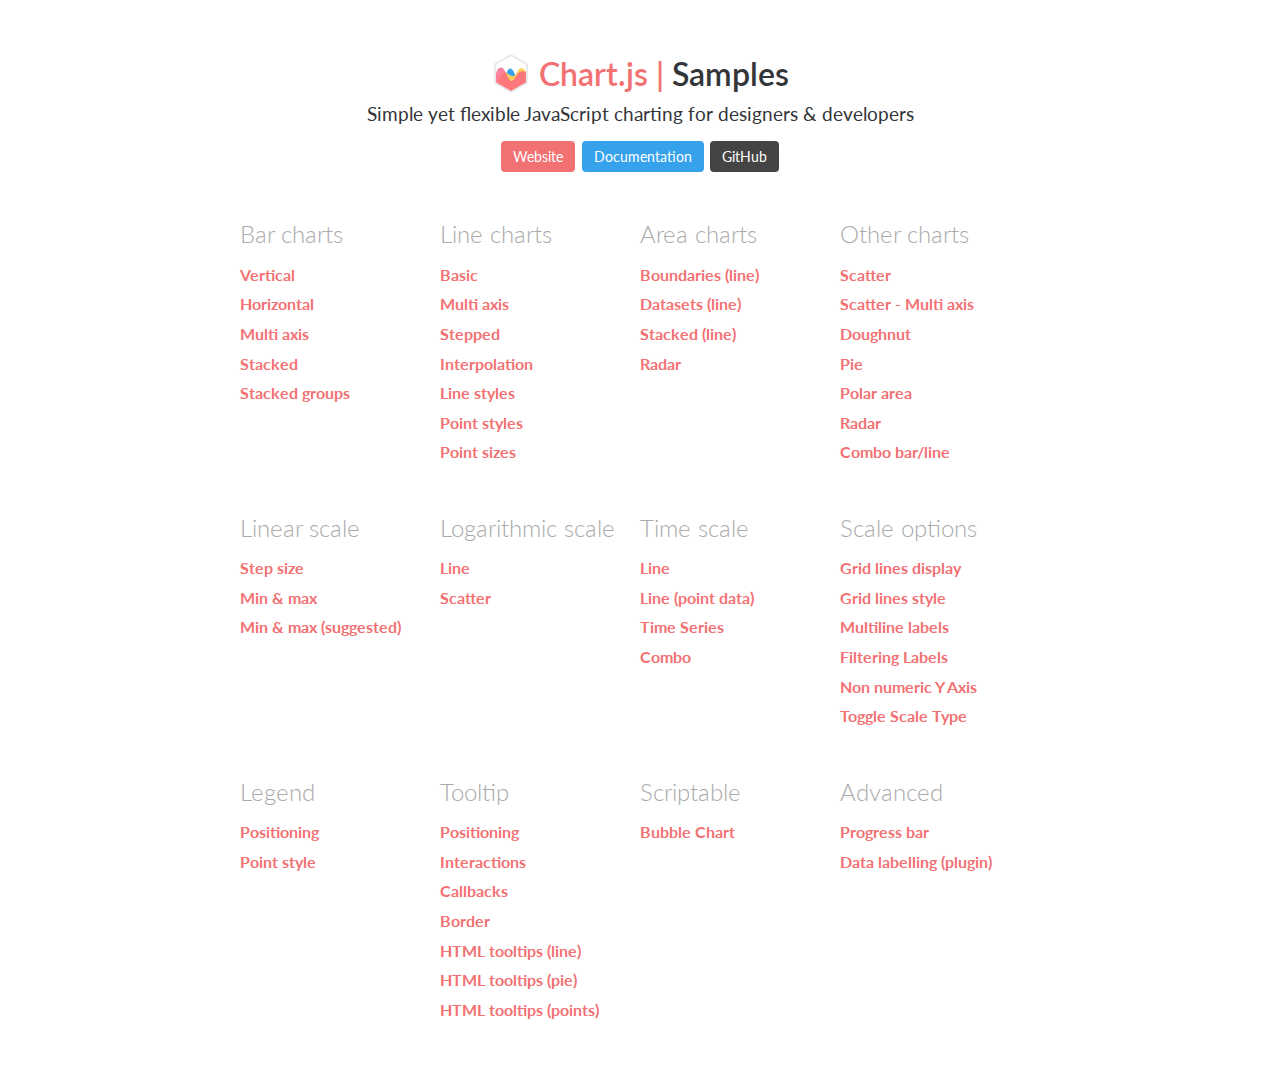
<file: admin/vendors2/chart.js/samples/index.html>
<!DOCTYPE html>
<html lang="en-US">
<head>
	<meta charset="utf-8">
	<meta http-equiv="X-UA-Compatible" content="IE=Edge">
	<meta name="viewport" content="width=device-width, initial-scale=1">
	<link rel="stylesheet" type="text/css" href="style.css">
	<link rel="icon" href="favicon.ico">
	<script src="samples.js"></script>
	<script src="utils.js"></script>
	<title>Chart.js samples</title>
</head>
<body>
	<div class="content">
		<div class="header">
			<div class="chartjs-title">Samples</div>
			<div class="chartjs-caption">Simple yet flexible JavaScript charting for designers &amp; developers</div>
			<div class="chartjs-links">
				<a class="btn btn-chartjs" href="http://www.chartjs.org">Website</a>
				<a class="btn btn-docs" href="http://www.chartjs.org/docs">Documentation</a>
				<a class="btn btn-gh" href="https://github.com/chartjs/Chart.js">GitHub</a>
			</div>
		</div>

		<div id="categories" class="samples-categories"></div>
	</div>

	<script>
		function createCategory(item) {
			var el = document.createElement('div');
			el.className = 'samples-category';
			el.innerHTML =
				'<div class="title">' + item.title + '</div>' +
				'<div class="items"></div>';
			return el;
		}

		function createEntry(item) {
			var el = document.createElement('div');
			el.className = 'samples-entry';
			el.innerHTML = '<a class="title" href="' + item.path + '">' + item.title + '</a>';
			return el;
		}

		var categories = document.getElementById('categories');
		Samples.items.forEach(function(item) {
			var category = createCategory(item);
			var children = category.getElementsByClassName('items')[0];

			(item.items || []).forEach(function(item2) {
				children.appendChild(createEntry(item2));
			});

			categories.appendChild(category);
		});
	</script>
</body>
</html>
</file>
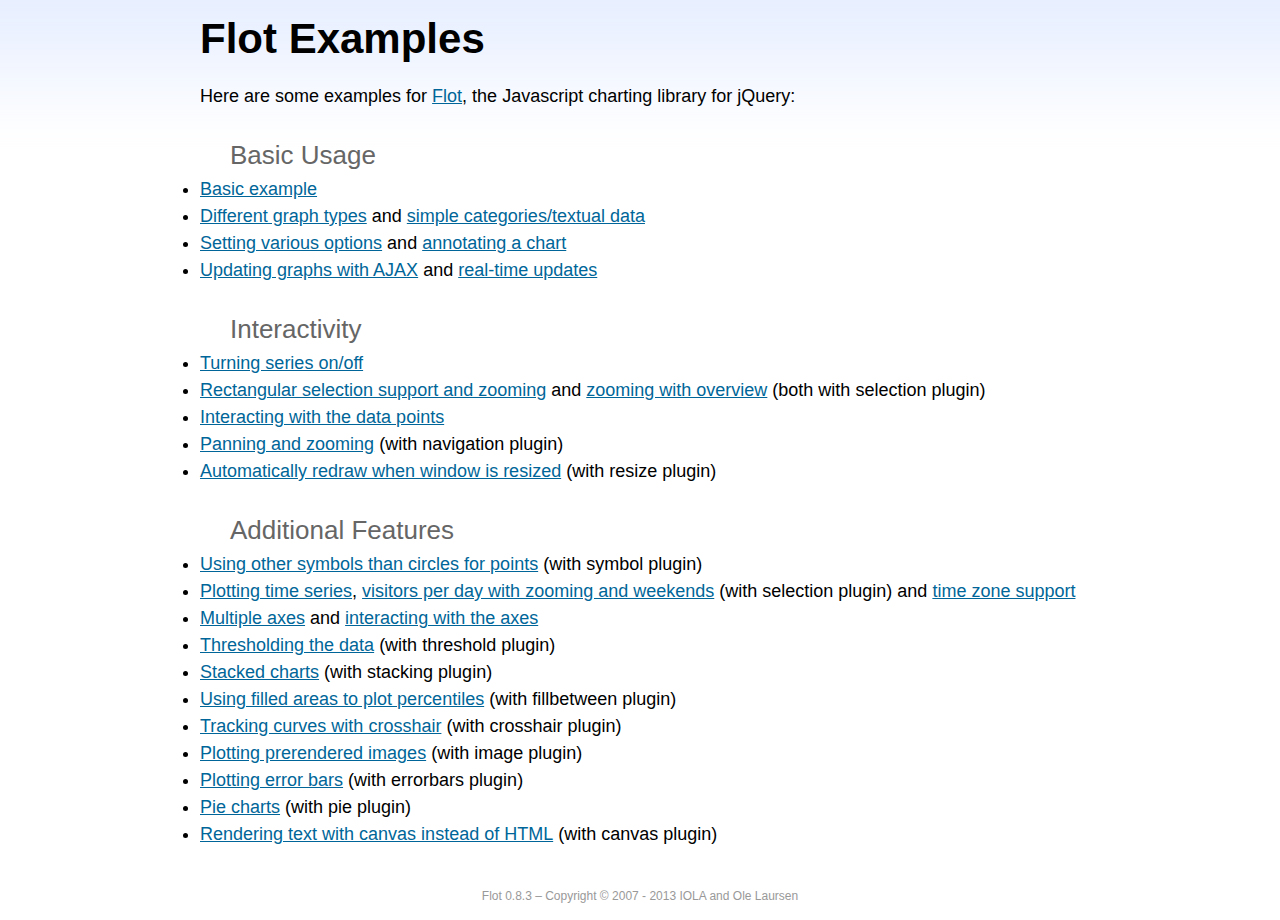
<file: admin/vendors2/flot/examples/index.html>
<!DOCTYPE html PUBLIC "-//W3C//DTD HTML 4.01//EN" "http://www.w3.org/TR/html4/strict.dtd">
<html>
<head>
	<meta http-equiv="Content-Type" content="text/html; charset=utf-8">
	<title>Flot Examples</title>
	<link href="examples.css" rel="stylesheet" type="text/css">
	<style>

	h3 {
		margin-top: 30px;
		margin-bottom: 5px;
	}

	</style>
	<script language="javascript" type="text/javascript" src="../jquery.js"></script>
	<script language="javascript" type="text/javascript" src="../jquery.flot.js"></script>
	<script type="text/javascript">

	$(function() {

		// Add the Flot version string to the footer

		$("#footer").prepend("Flot " + $.plot.version + " &ndash; ");
	});

	</script>
</head>
<body>

	<div id="header">
		<h2>Flot Examples</h2>
	</div>

	<div id="content">

		<p>Here are some examples for <a href="http://www.flotcharts.org">Flot</a>, the Javascript charting library for jQuery:</p>

		<h3>Basic Usage</h3>

		<ul>
			<li><a href="basic-usage/index.html">Basic example</a></li>
			<li><a href="series-types/index.html">Different graph types</a> and <a href="categories/index.html">simple categories/textual data</a></li>
			<li><a href="basic-options/index.html">Setting various options</a> and <a href="annotating/index.html">annotating a chart</a></li>
			<li><a href="ajax/index.html">Updating graphs with AJAX</a> and <a href="realtime/index.html">real-time updates</a></li>
		</ul>

		<h3>Interactivity</h3>

		<ul>
			<li><a href="series-toggle/index.html">Turning series on/off</a></li>
			<li><a href="selection/index.html">Rectangular selection support and zooming</a> and <a href="zooming/index.html">zooming with overview</a> (both with selection plugin)</li>
			<li><a href="interacting/index.html">Interacting with the data points</a></li>
			<li><a href="navigate/index.html">Panning and zooming</a> (with navigation plugin)</li>
			<li><a href="resize/index.html">Automatically redraw when window is resized</a> (with resize plugin)</li>
		</ul>

		<h3>Additional Features</h3>

		<ul>
			<li><a href="symbols/index.html">Using other symbols than circles for points</a> (with symbol plugin)</li>
			<li><a href="axes-time/index.html">Plotting time series</a>, <a href="visitors/index.html">visitors per day with zooming and weekends</a> (with selection plugin) and <a href="axes-time-zones/index.html">time zone support</a></li>
			<li><a href="axes-multiple/index.html">Multiple axes</a> and <a href="axes-interacting/index.html">interacting with the axes</a></li>
			<li><a href="threshold/index.html">Thresholding the data</a> (with threshold plugin)</li>
			<li><a href="stacking/index.html">Stacked charts</a> (with stacking plugin)</li>
			<li><a href="percentiles/index.html">Using filled areas to plot percentiles</a> (with fillbetween plugin)</li>
			<li><a href="tracking/index.html">Tracking curves with crosshair</a> (with crosshair plugin)</li>
			<li><a href="image/index.html">Plotting prerendered images</a> (with image plugin)</li>
			<li><a href="series-errorbars/index.html">Plotting error bars</a> (with errorbars plugin)</li>
			<li><a href="series-pie/index.html">Pie charts</a> (with pie plugin)</li>
			<li><a href="canvas/index.html">Rendering text with canvas instead of HTML</a> (with canvas plugin)</li>
		</ul>

	</div>

	<div id="footer">
		Copyright &copy; 2007 - 2013 IOLA and Ole Laursen
	</div>

</body>
</html>
</file>
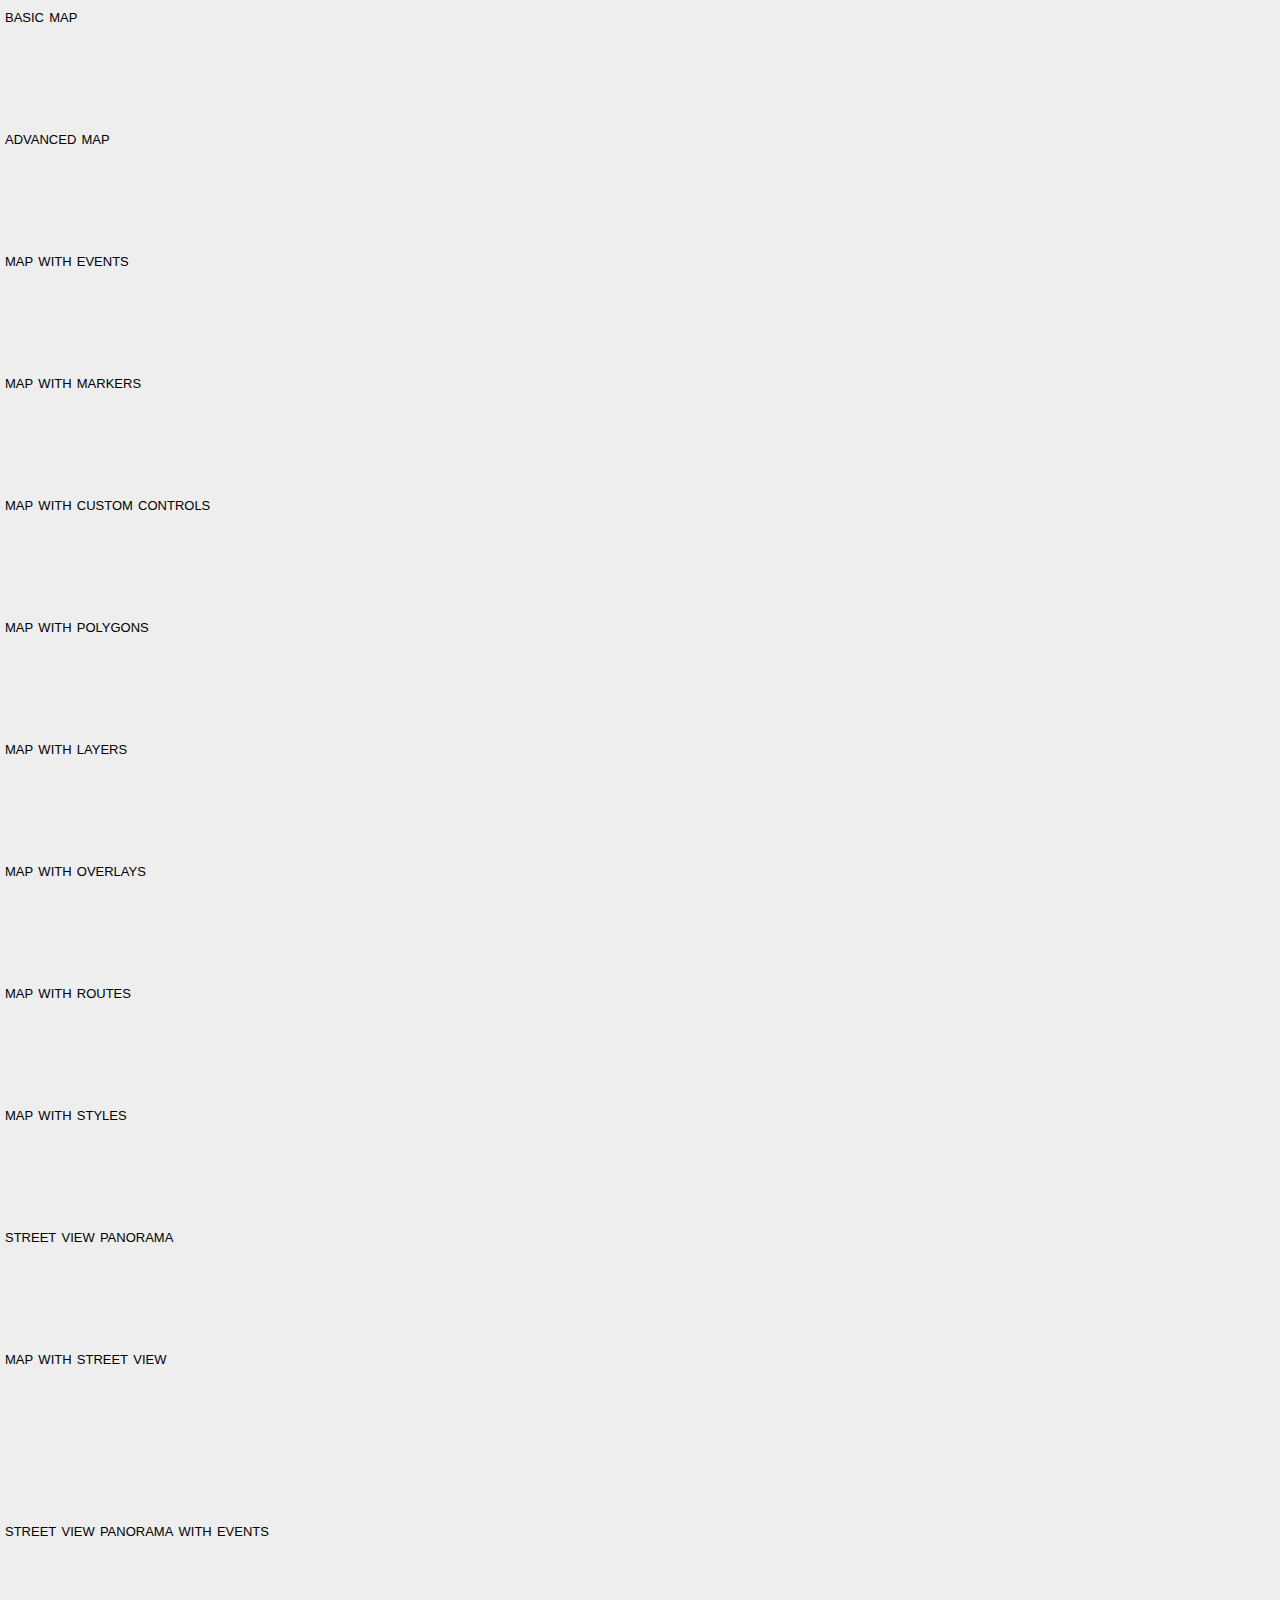
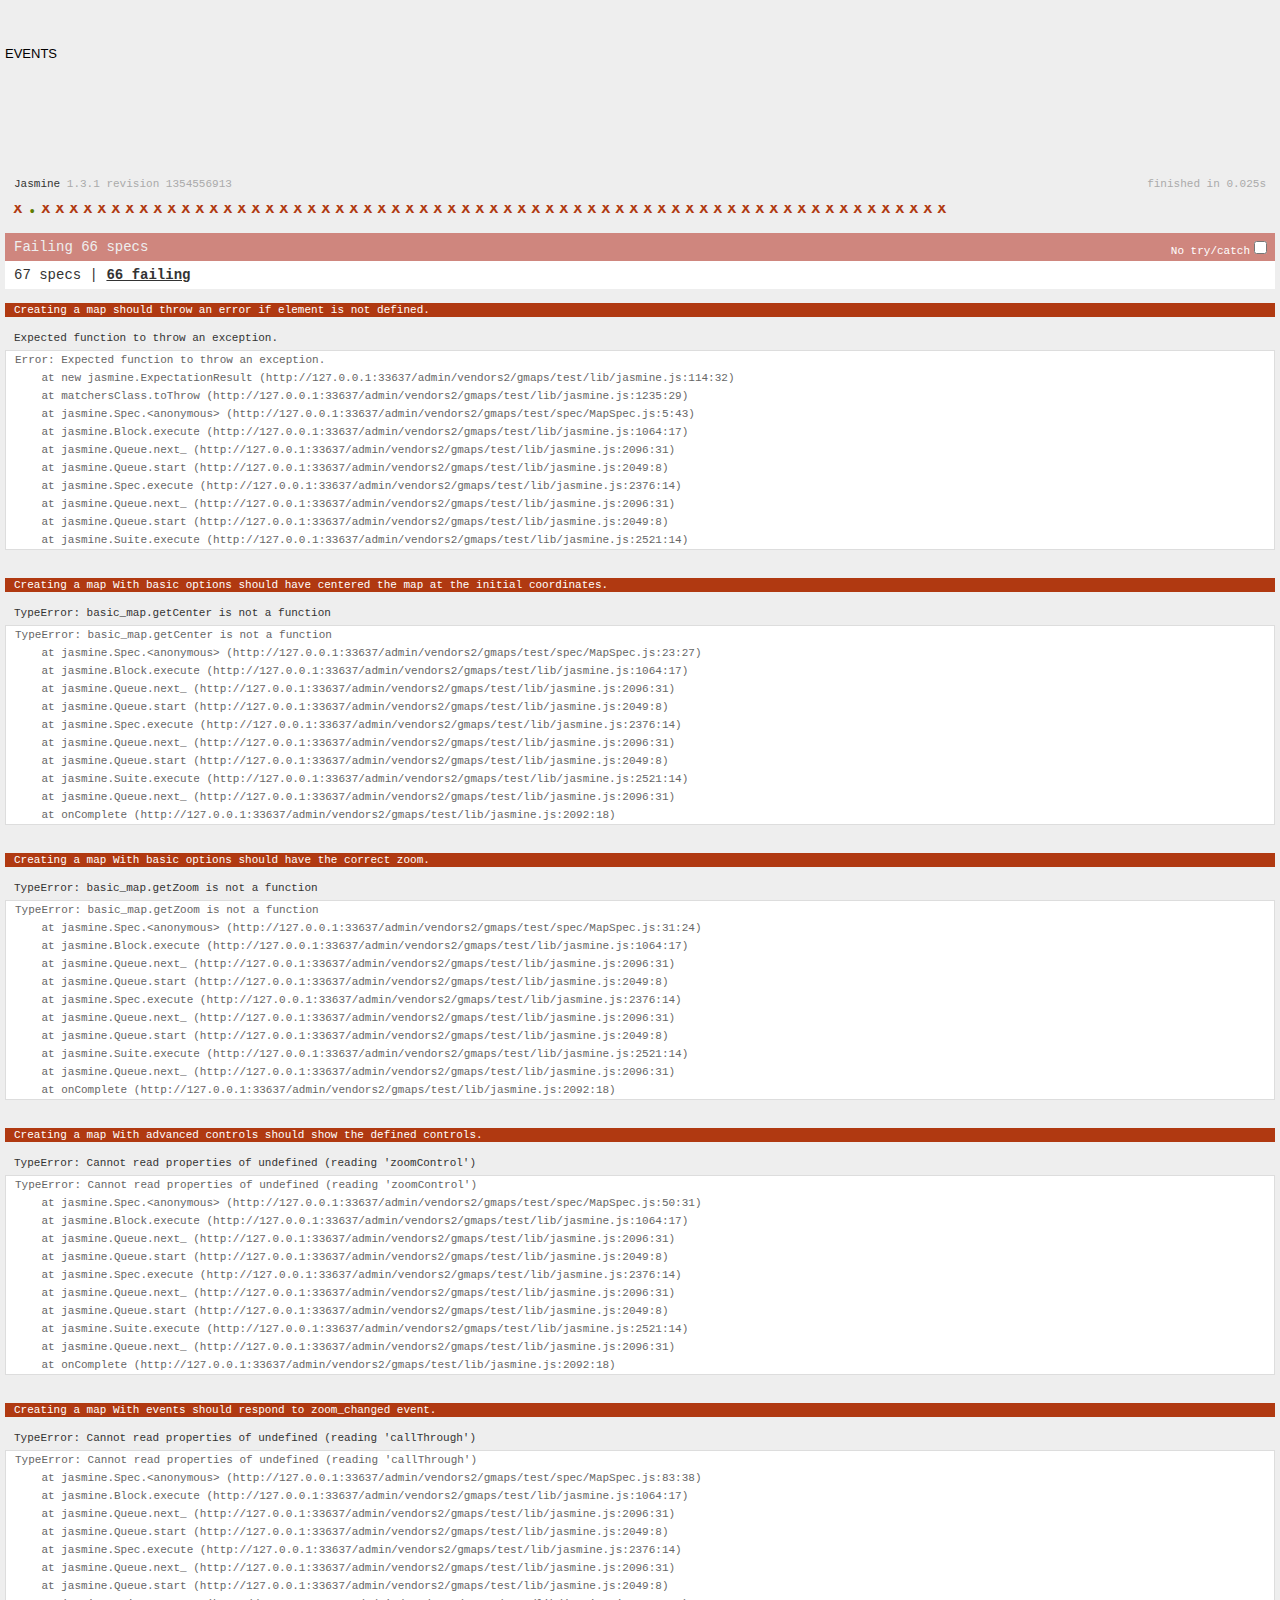
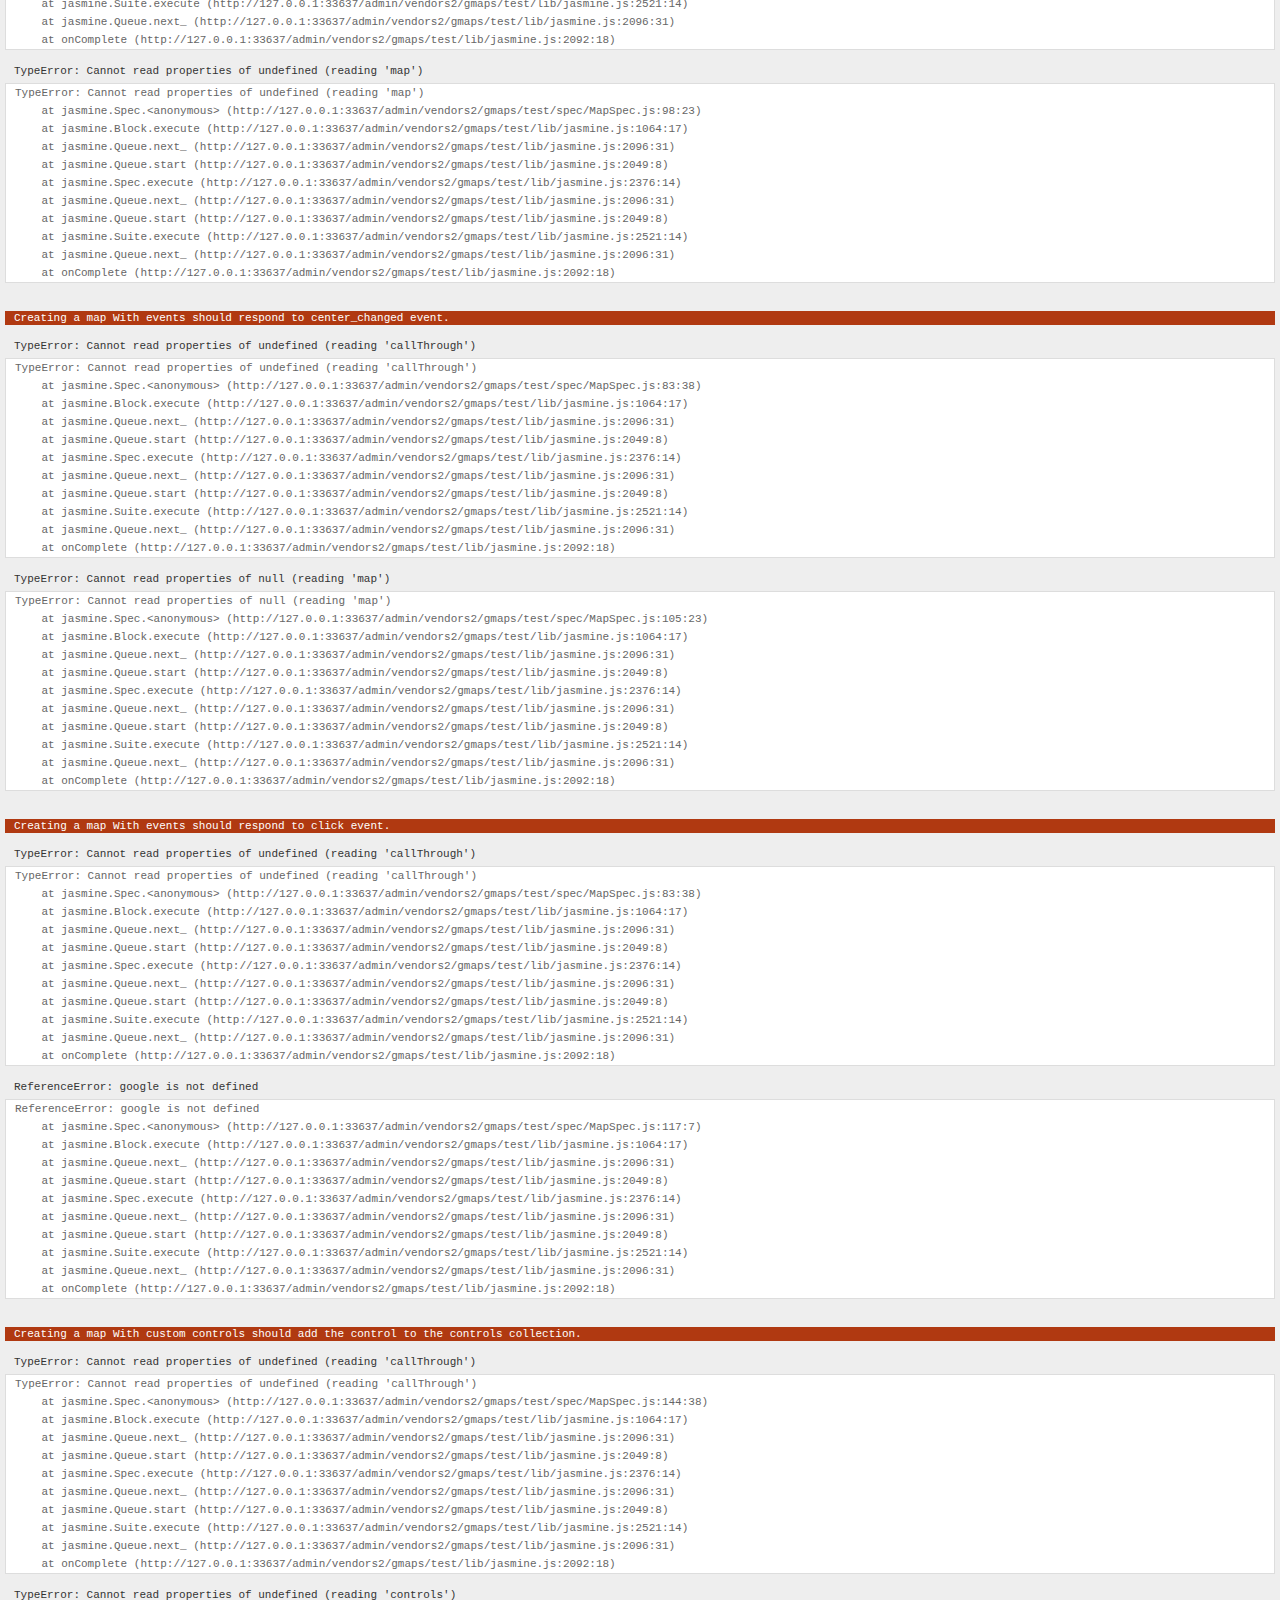
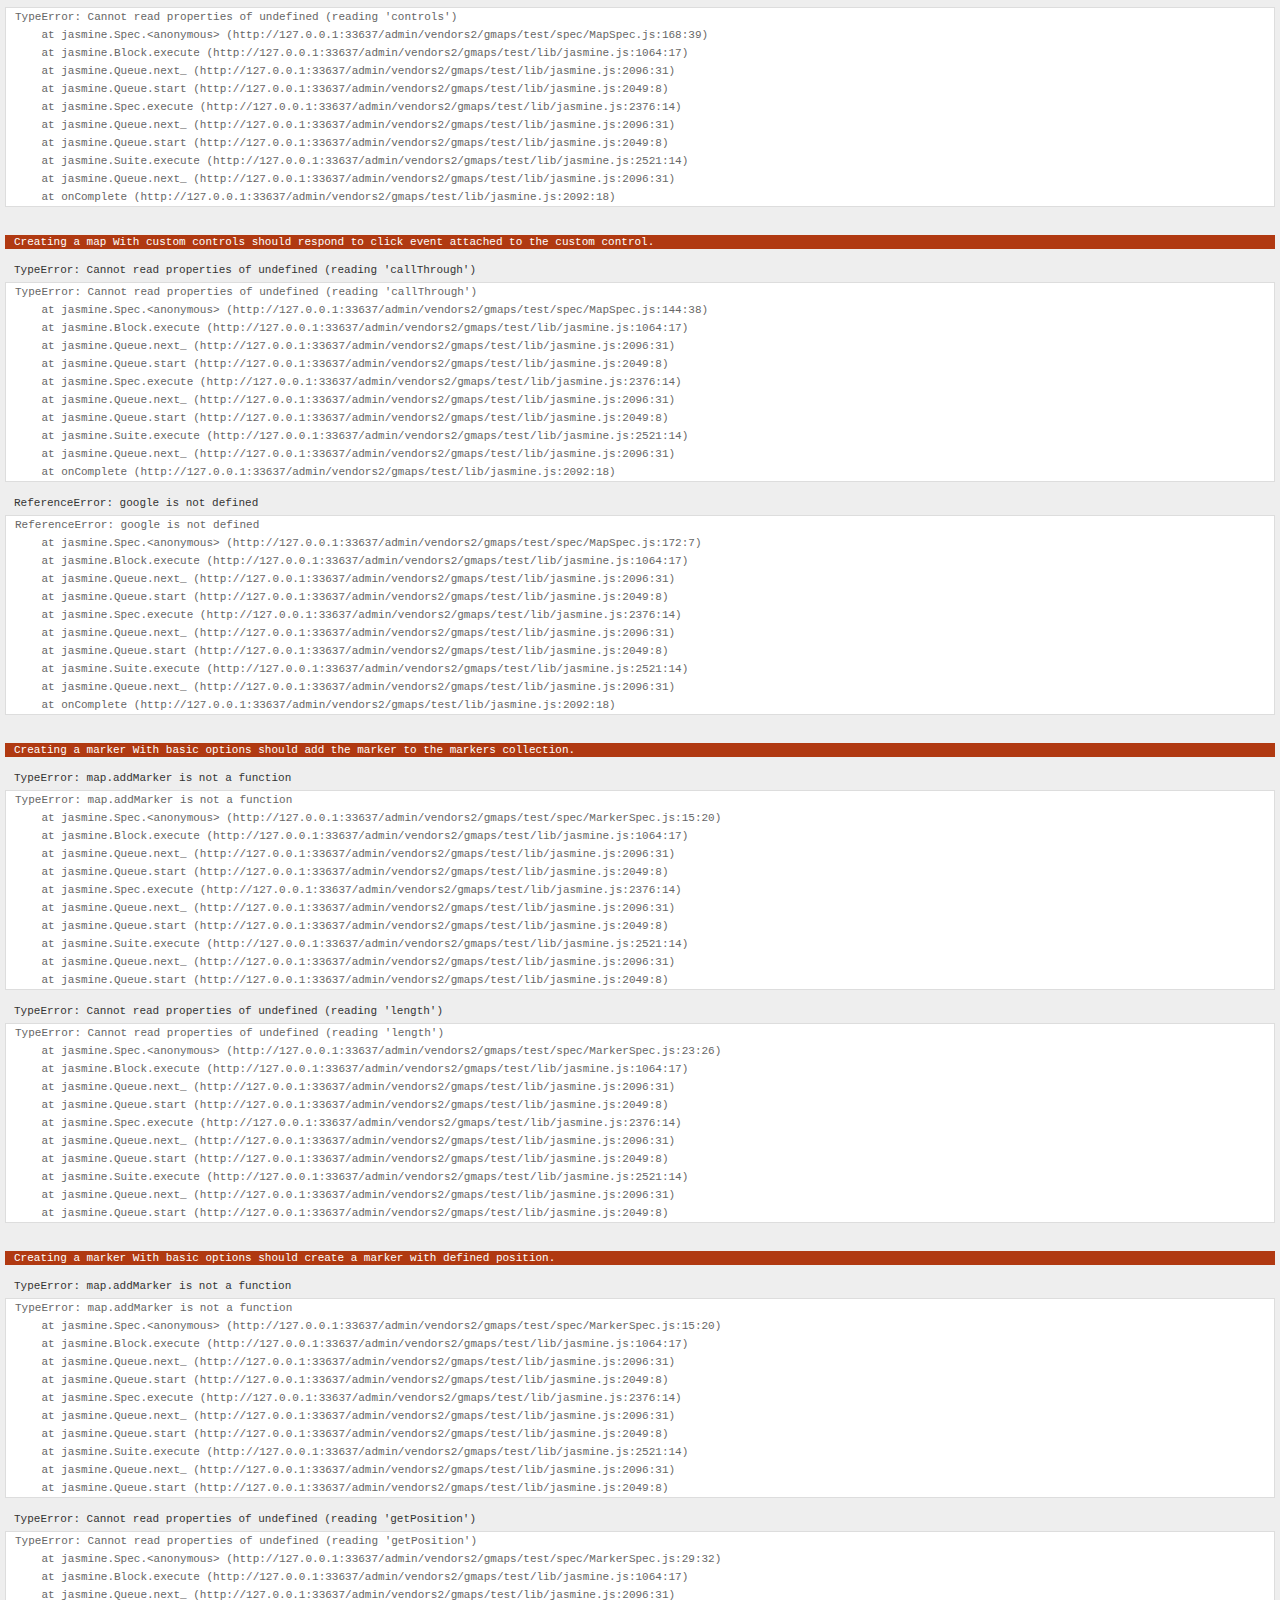
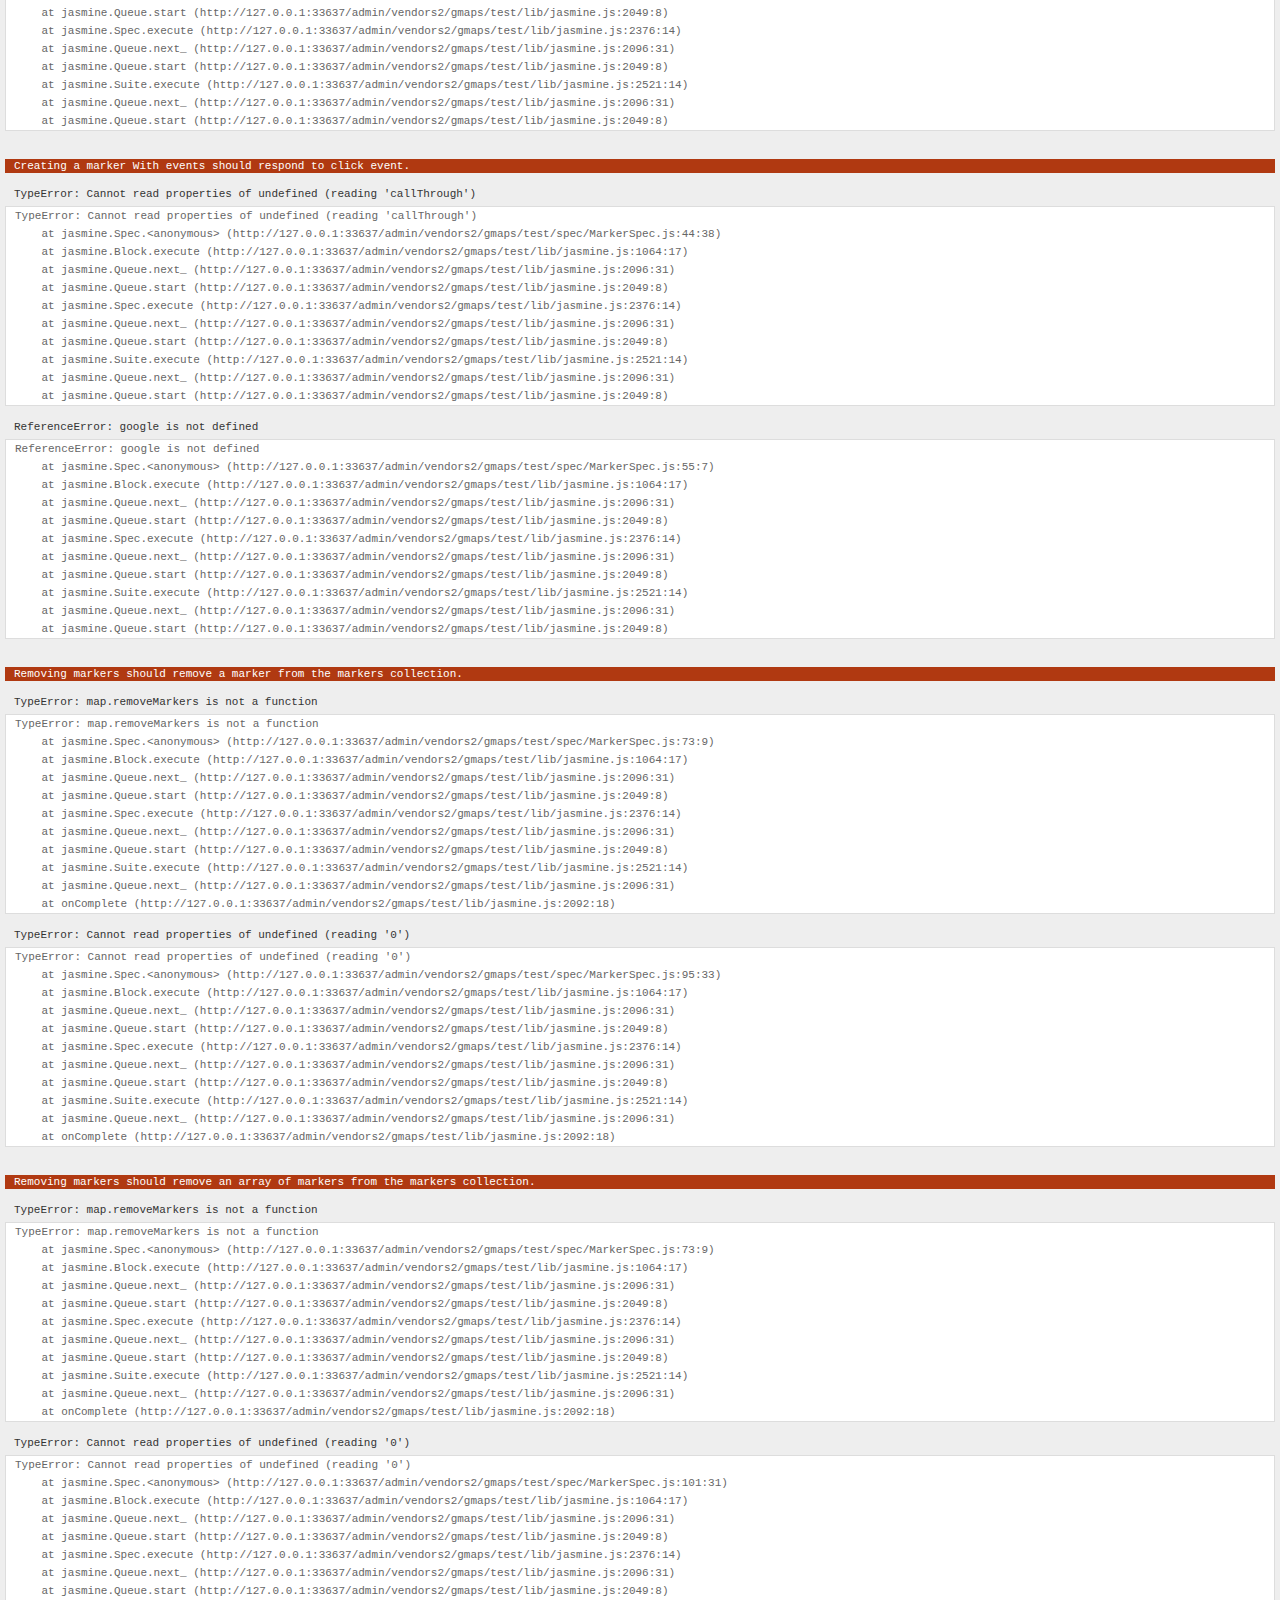
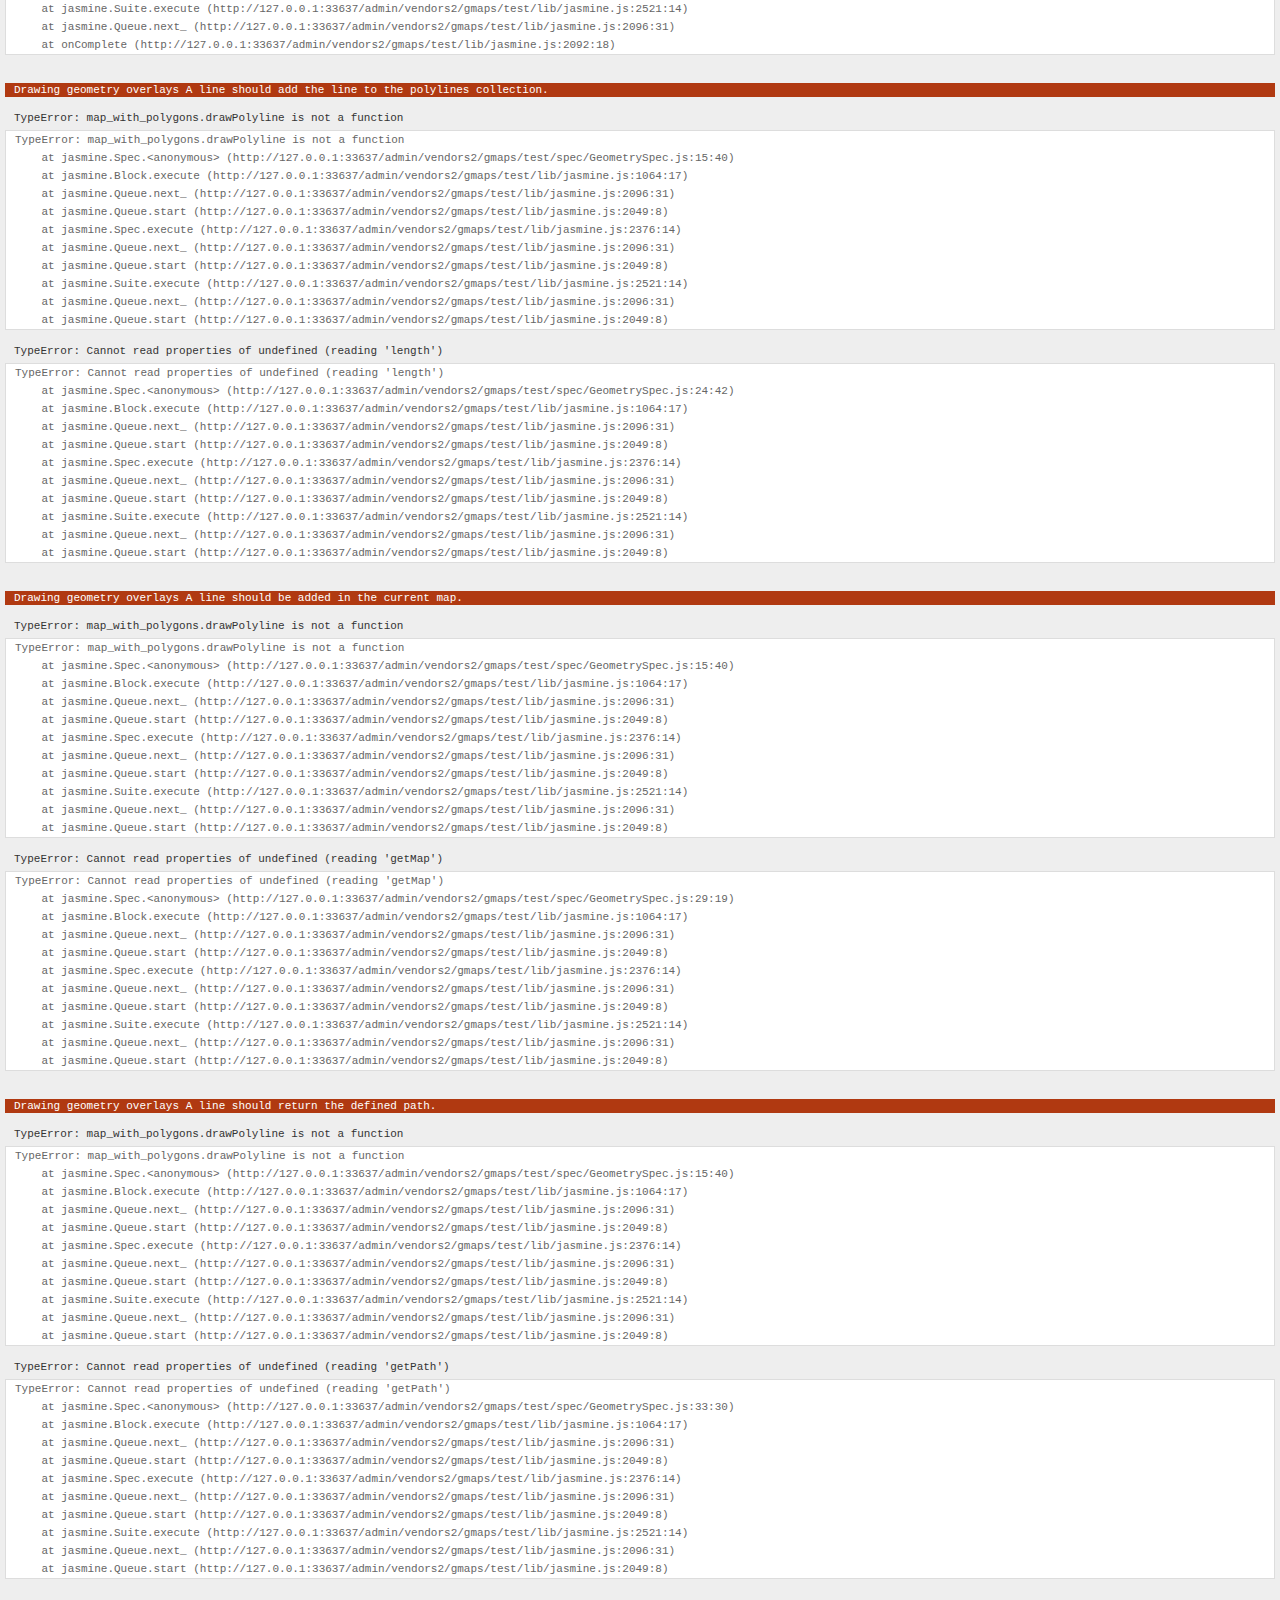
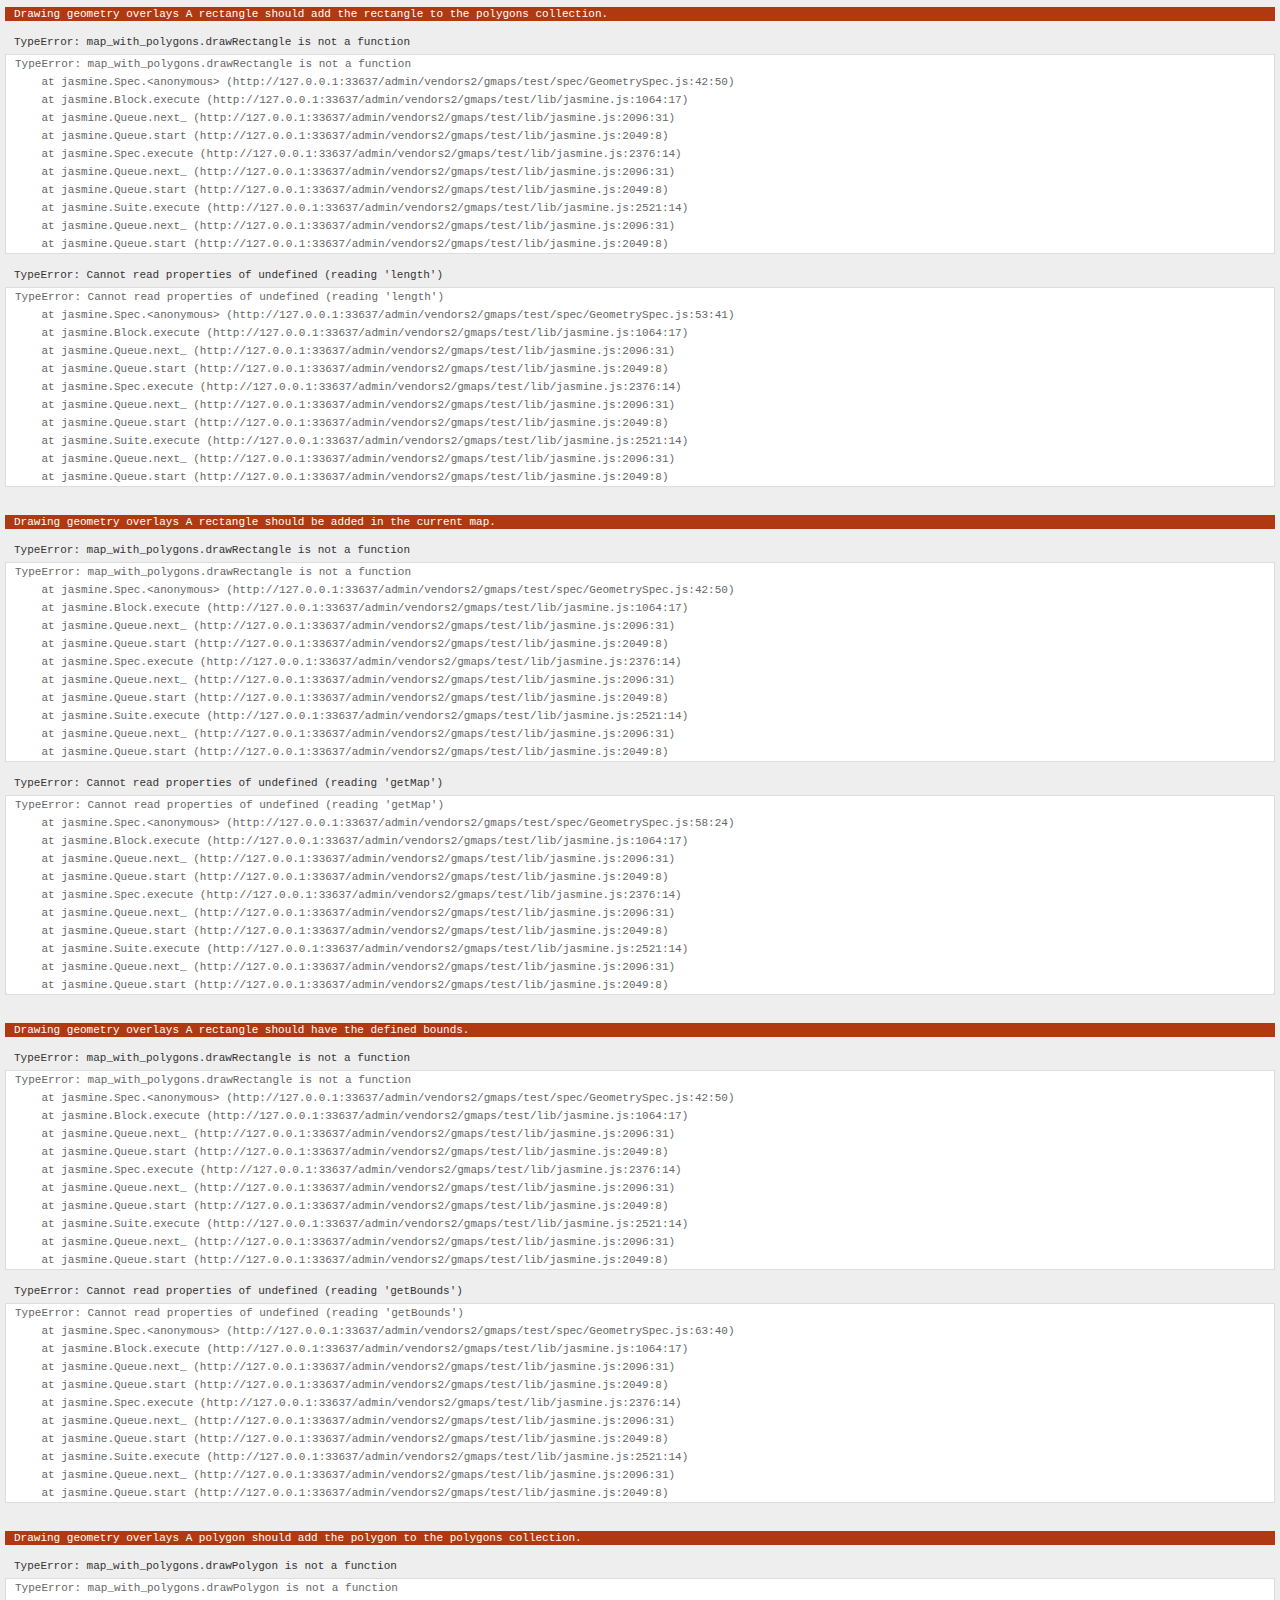
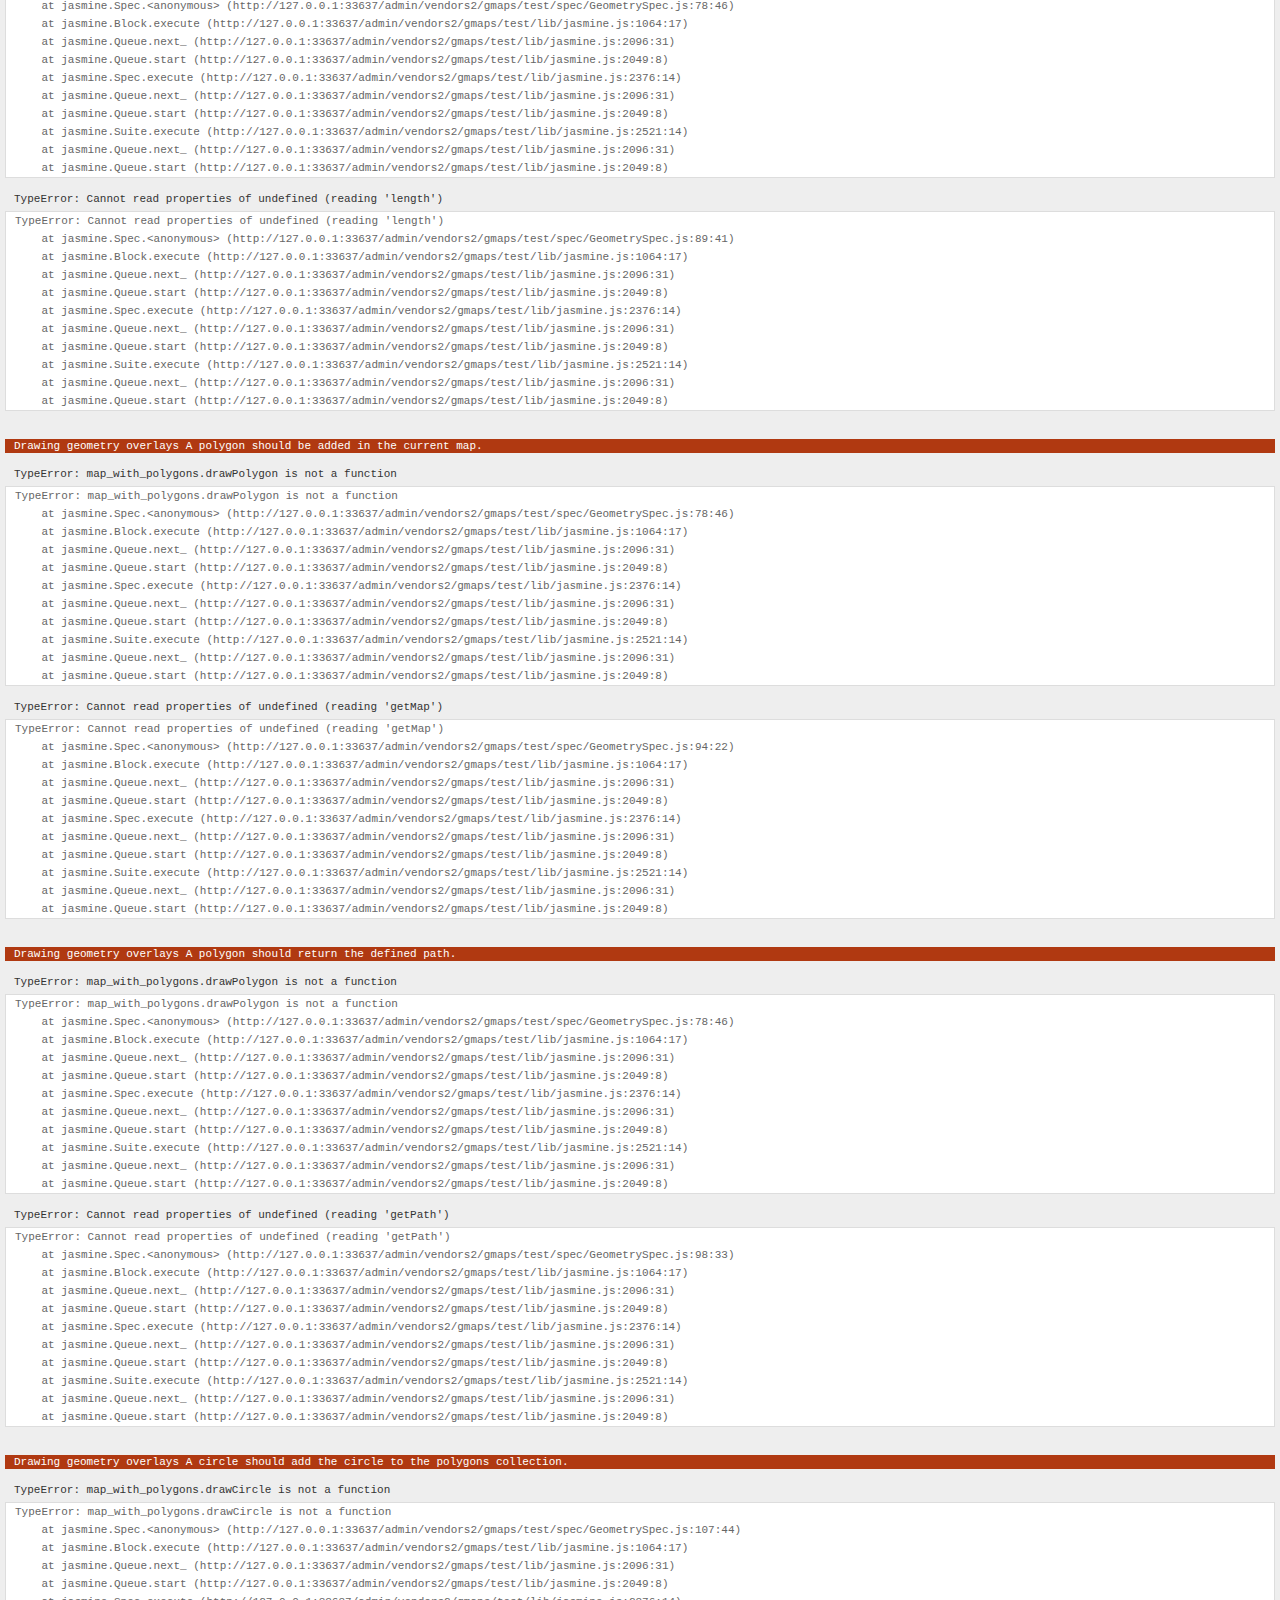
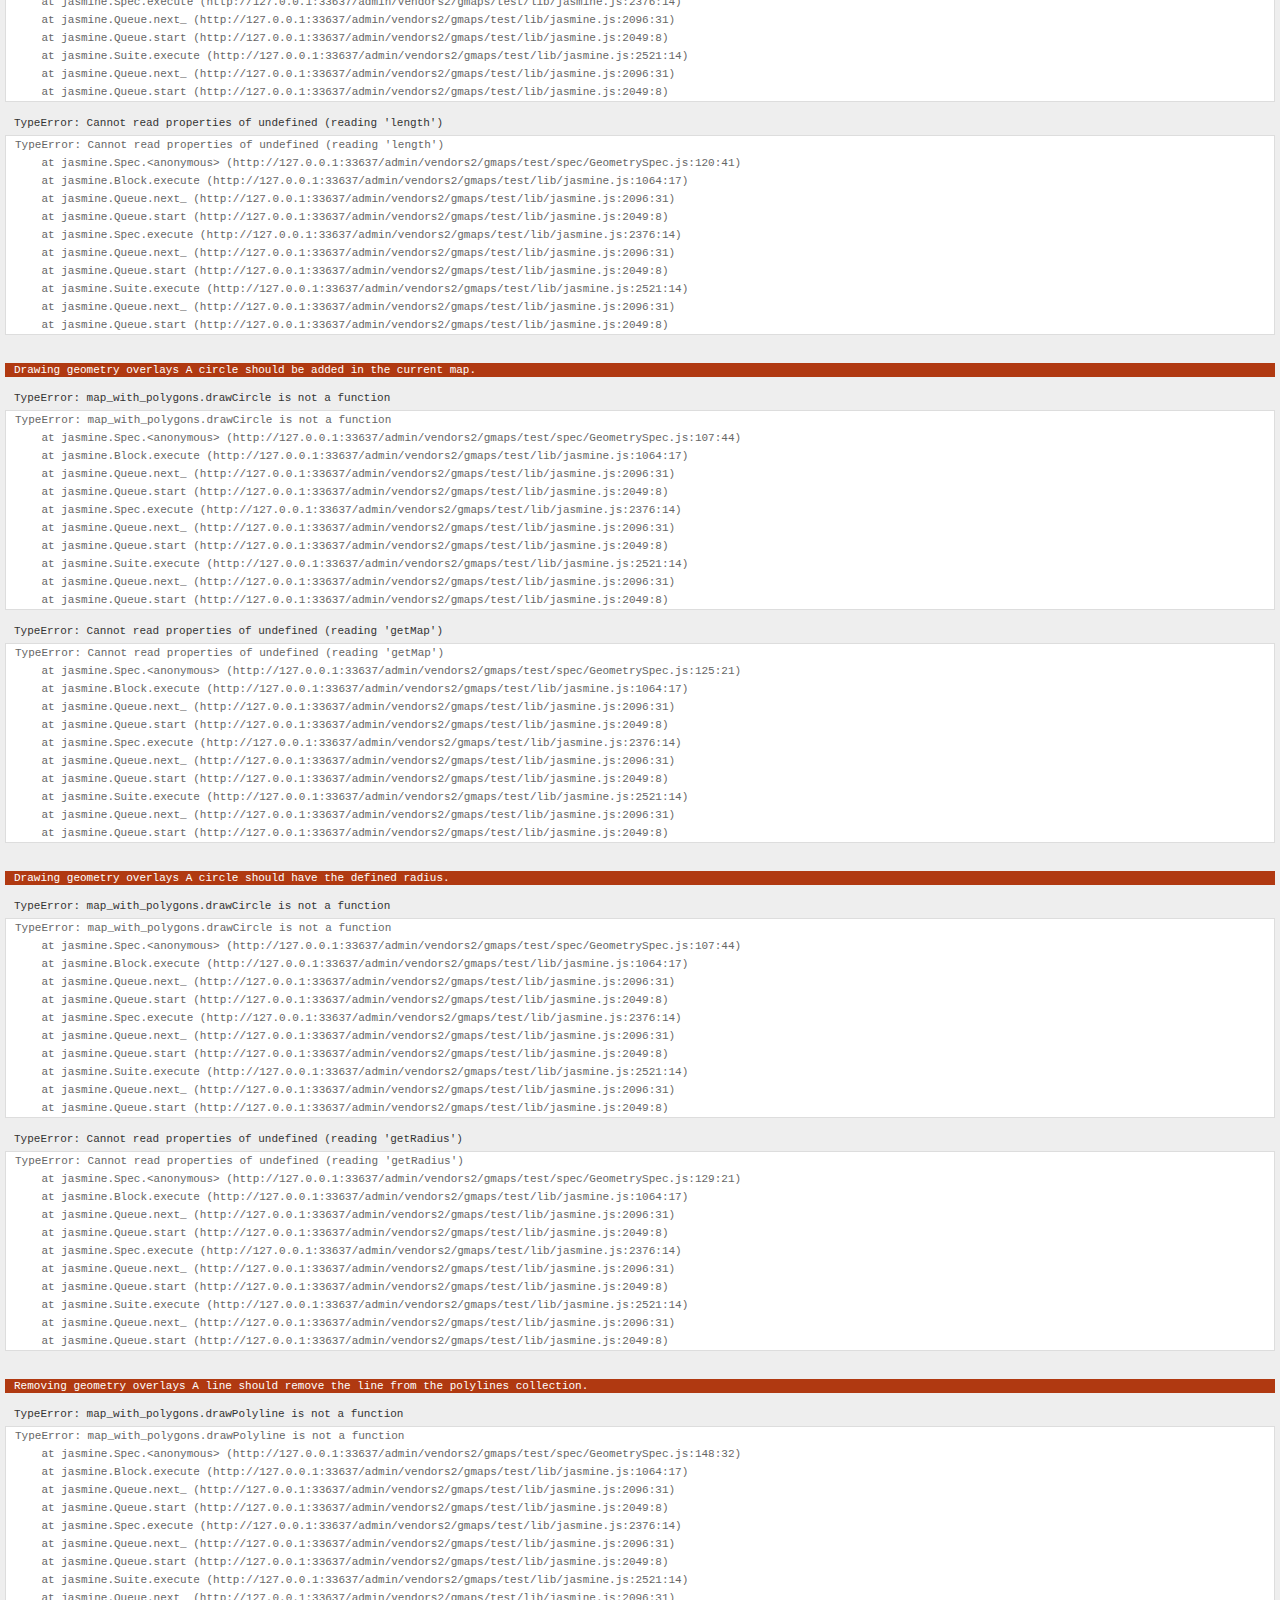
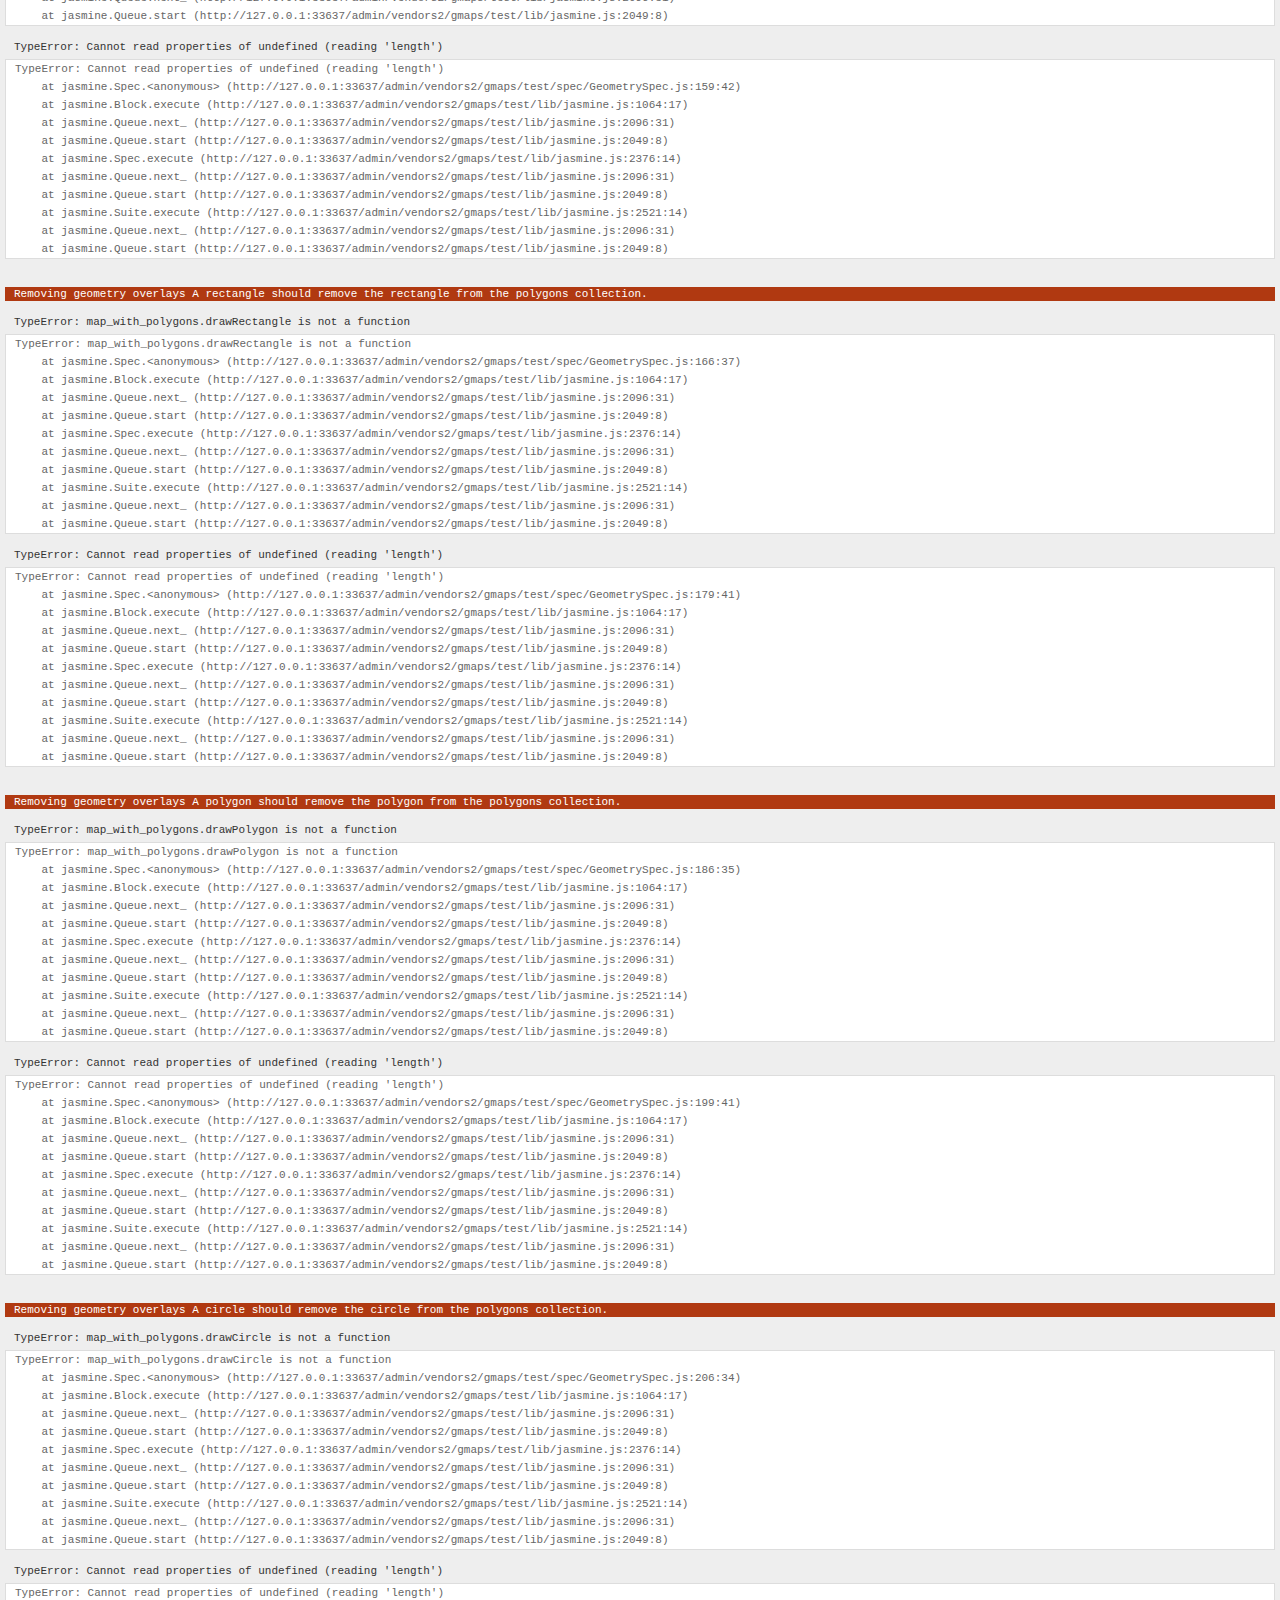
<file: admin/vendors2/gmaps/test/index.html>
<!DOCTYPE html>
<html>
<head>
  <title>gmaps.js test</title>
  <link rel="stylesheet" type="text/css" href="lib/jasmine.css" />
  <link rel="stylesheet" href="style.css" />
  <script type="text/javascript" src="lib/jasmine.js"></script>
  <script type="text/javascript" src="lib/jasmine-html.js"></script>

  <script type="text/javascript" src="http://maps.google.com/maps/api/js?sensor=true"></script>
  <script type="text/javascript" src="../gmaps.js"></script>

  <script type="text/javascript" src="spec/MapSpec.js"></script>
  <script type="text/javascript" src="spec/MarkerSpec.js"></script>
  <script type="text/javascript" src="spec/GeometrySpec.js"></script>
  <script type="text/javascript" src="spec/LayerSpec.js"></script>
  <script type="text/javascript" src="spec/OverlaySpec.js"></script>
  <script type="text/javascript" src="spec/RouteSpec.js"></script>
  <script type="text/javascript" src="spec/StyleSpec.js"></script>
  <script type="text/javascript" src="spec/StreetViewSpec.js"></script>
  <script type="text/javascript" src="spec/EventSpec.js"></script>
  <script type="text/javascript" src="spec/ControlSpec.js"></script>

  <script type="text/javascript">
    (function() {
      var jasmineEnv = jasmine.getEnv();
      jasmineEnv.updateInterval = 1000;

      var htmlReporter = new jasmine.HtmlReporter();

      jasmineEnv.addReporter(htmlReporter);

      jasmineEnv.specFilter = function(spec) {
        return htmlReporter.specFilter(spec);
      };

      var currentWindowOnload = window.onload;

      window.onload = function() {
        if (currentWindowOnload) {
          currentWindowOnload();
        }

        execJasmine();
      };

      function execJasmine() {
        jasmineEnv.execute();
      }
    })();
  </script>
</head>
<body>
  <h3>Basic map</h3>
  <div class="map" id="basic-map"></div>
  <h3>Advanced map</h3>
  <div class="map" id="advanced-map"></div>
  <h3>Map with events</h3>
  <div class="map" id="map-with-events"></div>
  <h3>Map with markers</h3>
  <div class="map" id="map-with-markers"></div>
  <h3>Map with custom controls</h3>
  <div class="map" id="map-with-custom-controls"></div>
  <h3>Map with polygons</h3>
  <div class="map" id="map-with-polygons"></div>
  <h3>Map with layers</h3>
  <div class="map" id="map-with-layers"></div>
  <h3>Map with overlays</h3>
  <div class="map" id="map-with-overlays"></div>
  <h3>Map with routes</h3>
  <div class="map" id="map-with-routes"></div>
  <h3>Map with styles</h3>
  <div class="map" id="map-with-styles"></div>
  <h3>Street View Panorama</h3>
  <div class="panorama" id="streetview-standalone-panorama"></div>
  <h3>Map with Street View</h3>
  <div class="with-columns">
    <div class="map" id="map-with-streetview"></div>
    <div class="panorama" id="streetview-panorama"></div>
  </div>
  <h3>Street View Panorama with events</h3>
  <div class="panorama" id="streetview-with-events"></div>
  <h3>Events</h3>
  <div class="map" id="events"></div>
</body>
</html>
</file>
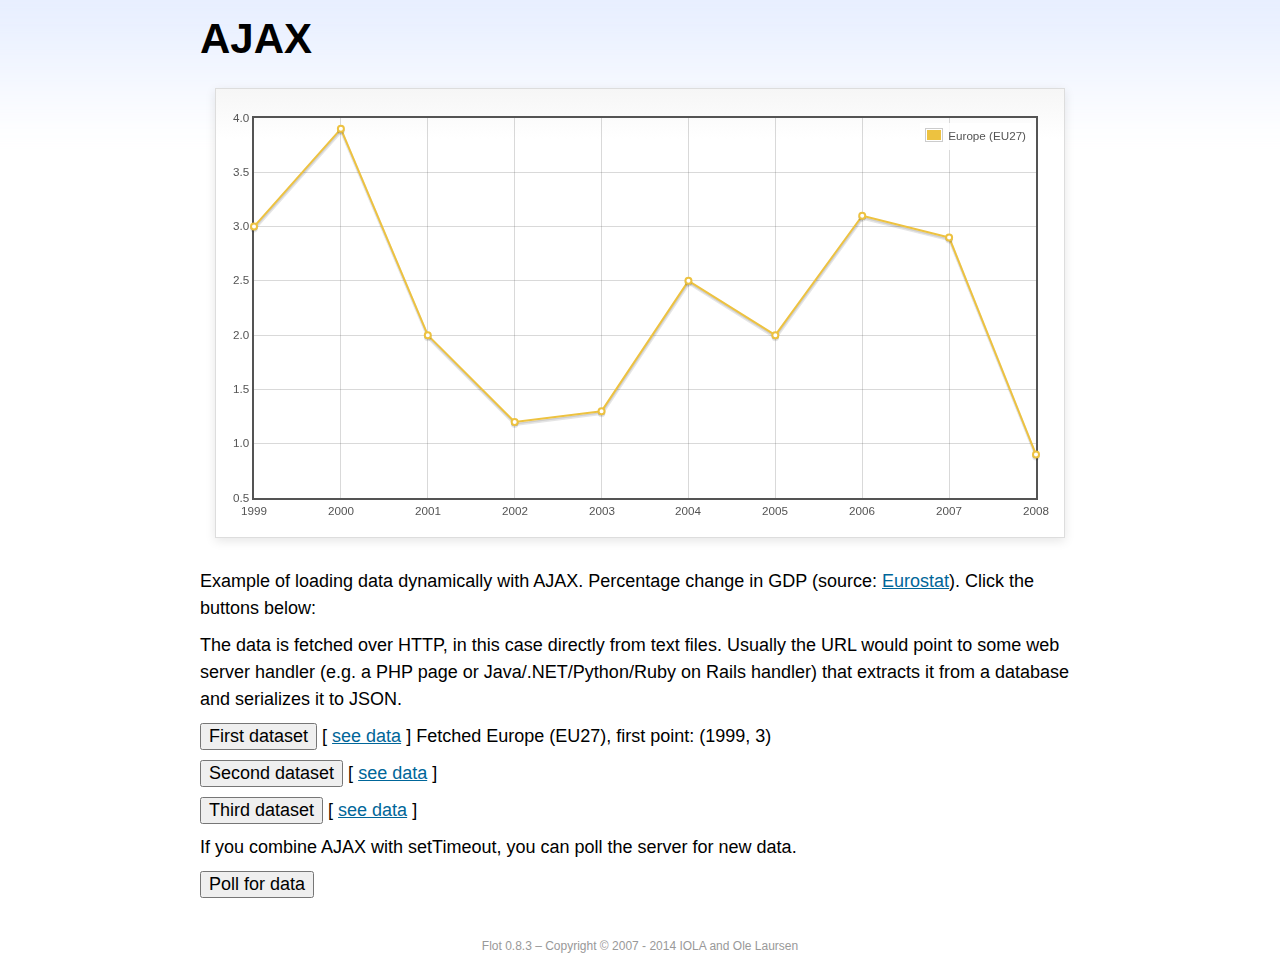
<file: admin/vendors2/flot/examples/ajax/index.html>
<!DOCTYPE html PUBLIC "-//W3C//DTD HTML 4.01//EN" "http://www.w3.org/TR/html4/strict.dtd">
<html>
<head>
	<meta http-equiv="Content-Type" content="text/html; charset=utf-8">
	<title>Flot Examples: AJAX</title>
	<link href="../examples.css" rel="stylesheet" type="text/css">
	<!--[if lte IE 8]><script language="javascript" type="text/javascript" src="../../excanvas.min.js"></script><![endif]-->
	<script language="javascript" type="text/javascript" src="../../jquery.js"></script>
	<script language="javascript" type="text/javascript" src="../../jquery.flot.js"></script>
	<script type="text/javascript">

	$(function() {

		var options = {
			lines: {
				show: true
			},
			points: {
				show: true
			},
			xaxis: {
				tickDecimals: 0,
				tickSize: 1
			}
		};

		var data = [];

		$.plot("#placeholder", data, options);

		// Fetch one series, adding to what we already have

		var alreadyFetched = {};

		$("button.fetchSeries").click(function () {

			var button = $(this);

			// Find the URL in the link right next to us, then fetch the data

			var dataurl = button.siblings("a").attr("href");

			function onDataReceived(series) {

				// Extract the first coordinate pair; jQuery has parsed it, so
				// the data is now just an ordinary JavaScript object

				var firstcoordinate = "(" + series.data[0][0] + ", " + series.data[0][1] + ")";
				button.siblings("span").text("Fetched " + series.label + ", first point: " + firstcoordinate);

				// Push the new data onto our existing data array

				if (!alreadyFetched[series.label]) {
					alreadyFetched[series.label] = true;
					data.push(series);
				}

				$.plot("#placeholder", data, options);
			}

			$.ajax({
				url: dataurl,
				type: "GET",
				dataType: "json",
				success: onDataReceived
			});
		});

		// Initiate a recurring data update

		$("button.dataUpdate").click(function () {

			data = [];
			alreadyFetched = {};

			$.plot("#placeholder", data, options);

			var iteration = 0;

			function fetchData() {

				++iteration;

				function onDataReceived(series) {

					// Load all the data in one pass; if we only got partial
					// data we could merge it with what we already have.

					data = [ series ];
					$.plot("#placeholder", data, options);
				}

				// Normally we call the same URL - a script connected to a
				// database - but in this case we only have static example
				// files, so we need to modify the URL.

				$.ajax({
					url: "data-eu-gdp-growth-" + iteration + ".json",
					type: "GET",
					dataType: "json",
					success: onDataReceived
				});

				if (iteration < 5) {
					setTimeout(fetchData, 1000);
				} else {
					data = [];
					alreadyFetched = {};
				}
			}

			setTimeout(fetchData, 1000);
		});

		// Load the first series by default, so we don't have an empty plot

		$("button.fetchSeries:first").click();

		// Add the Flot version string to the footer

		$("#footer").prepend("Flot " + $.plot.version + " &ndash; ");
	});

	</script>
</head>
<body>

	<div id="header">
		<h2>AJAX</h2>
	</div>

	<div id="content">

		<div class="demo-container">
			<div id="placeholder" class="demo-placeholder"></div>
		</div>

		<p>Example of loading data dynamically with AJAX. Percentage change in GDP (source: <a href="http://epp.eurostat.ec.europa.eu/tgm/table.do?tab=table&init=1&plugin=1&language=en&pcode=tsieb020">Eurostat</a>). Click the buttons below:</p>

		<p>The data is fetched over HTTP, in this case directly from text files. Usually the URL would point to some web server handler (e.g. a PHP page or Java/.NET/Python/Ruby on Rails handler) that extracts it from a database and serializes it to JSON.</p>

		<p>
			<button class="fetchSeries">First dataset</button>
			[ <a href="data-eu-gdp-growth.json">see data</a> ]
			<span></span>
		</p>

		<p>
			<button class="fetchSeries">Second dataset</button>
			[ <a href="data-japan-gdp-growth.json">see data</a> ]
			<span></span>
		</p>

		<p>
			<button class="fetchSeries">Third dataset</button>
			[ <a href="data-usa-gdp-growth.json">see data</a> ]
			<span></span>
		</p>

		<p>If you combine AJAX with setTimeout, you can poll the server for new data.</p>

		<p>
			<button class="dataUpdate">Poll for data</button>
		</p>

	</div>

	<div id="footer">
		Copyright &copy; 2007 - 2014 IOLA and Ole Laursen
	</div>

</body>
</html>
</file>
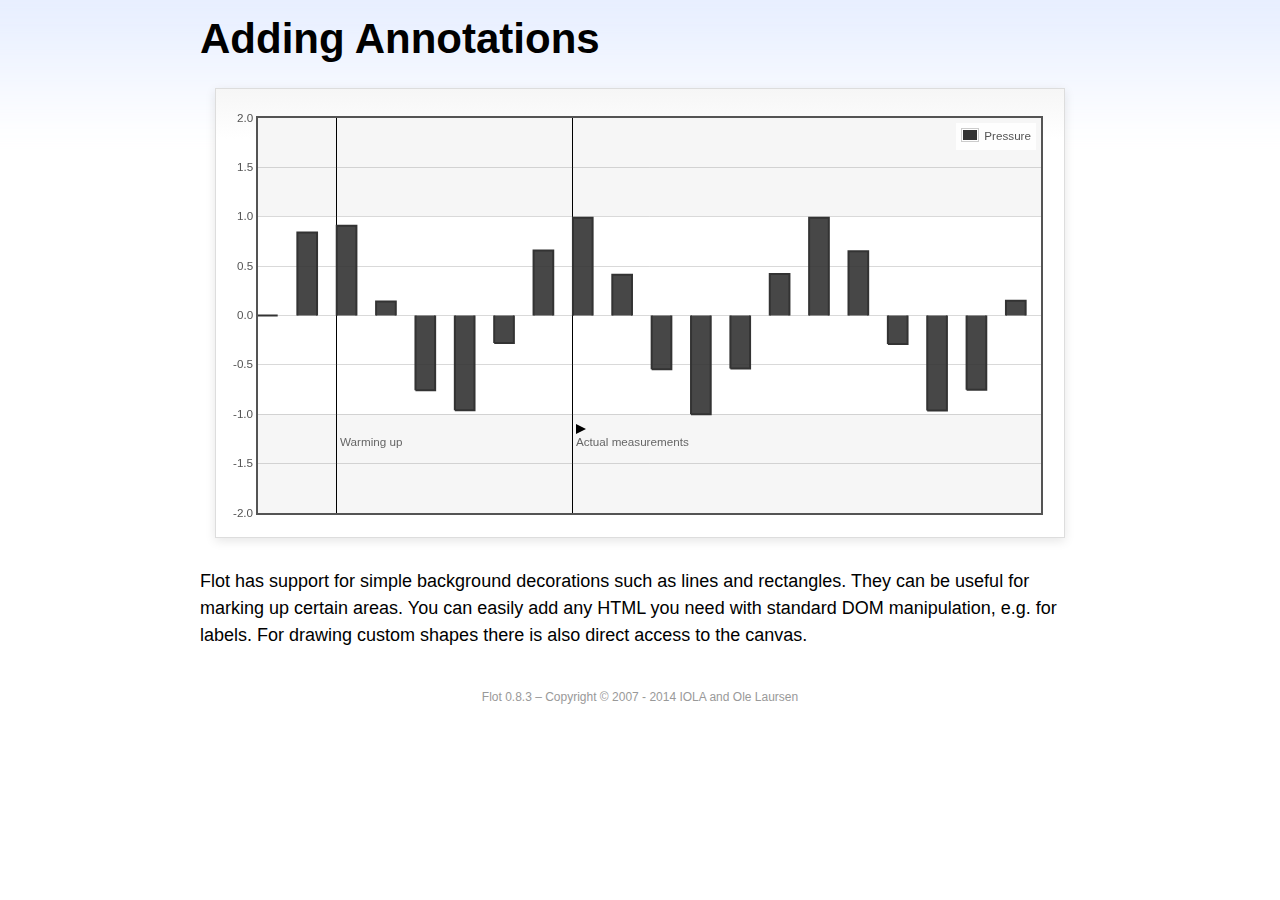
<file: admin/vendors2/flot/examples/annotating/index.html>
<!DOCTYPE html PUBLIC "-//W3C//DTD HTML 4.01//EN" "http://www.w3.org/TR/html4/strict.dtd">
<html>
<head>
	<meta http-equiv="Content-Type" content="text/html; charset=utf-8">
	<title>Flot Examples: Adding Annotations</title>
	<link href="../examples.css" rel="stylesheet" type="text/css">
	<!--[if lte IE 8]><script language="javascript" type="text/javascript" src="../../excanvas.min.js"></script><![endif]-->
	<script language="javascript" type="text/javascript" src="../../jquery.js"></script>
	<script language="javascript" type="text/javascript" src="../../jquery.flot.js"></script>
	<script type="text/javascript">

	$(function() {

		var d1 = [];
		for (var i = 0; i < 20; ++i) {
			d1.push([i, Math.sin(i)]);
		}

		var data = [{ data: d1, label: "Pressure", color: "#333" }];

		var markings = [
			{ color: "#f6f6f6", yaxis: { from: 1 } },
			{ color: "#f6f6f6", yaxis: { to: -1 } },
			{ color: "#000", lineWidth: 1, xaxis: { from: 2, to: 2 } },
			{ color: "#000", lineWidth: 1, xaxis: { from: 8, to: 8 } }
		];

		var placeholder = $("#placeholder");

		var plot = $.plot(placeholder, data, {
			bars: { show: true, barWidth: 0.5, fill: 0.9 },
			xaxis: { ticks: [], autoscaleMargin: 0.02 },
			yaxis: { min: -2, max: 2 },
			grid: { markings: markings }
		});

		var o = plot.pointOffset({ x: 2, y: -1.2});

		// Append it to the placeholder that Flot already uses for positioning

		placeholder.append("<div style='position:absolute;left:" + (o.left + 4) + "px;top:" + o.top + "px;color:#666;font-size:smaller'>Warming up</div>");

		o = plot.pointOffset({ x: 8, y: -1.2});
		placeholder.append("<div style='position:absolute;left:" + (o.left + 4) + "px;top:" + o.top + "px;color:#666;font-size:smaller'>Actual measurements</div>");

		// Draw a little arrow on top of the last label to demonstrate canvas
		// drawing

		var ctx = plot.getCanvas().getContext("2d");
		ctx.beginPath();
		o.left += 4;
		ctx.moveTo(o.left, o.top);
		ctx.lineTo(o.left, o.top - 10);
		ctx.lineTo(o.left + 10, o.top - 5);
		ctx.lineTo(o.left, o.top);
		ctx.fillStyle = "#000";
		ctx.fill();

		// Add the Flot version string to the footer

		$("#footer").prepend("Flot " + $.plot.version + " &ndash; ");
	});

	</script>
</head>
<body>

	<div id="header">
		<h2>Adding Annotations</h2>
	</div>

	<div id="content">

		<div class="demo-container">
			<div id="placeholder" class="demo-placeholder"></div>
		</div>

		<p>Flot has support for simple background decorations such as lines and rectangles. They can be useful for marking up certain areas. You can easily add any HTML you need with standard DOM manipulation, e.g. for labels. For drawing custom shapes there is also direct access to the canvas.</p>

	</div>

	<div id="footer">
		Copyright &copy; 2007 - 2014 IOLA and Ole Laursen
	</div>

</body>
</html>
</file>
<file: admin/vendors2/flot/examples/examples.css>
* {	padding: 0; margin: 0; vertical-align: top; }

body {
	background: url(background.png) repeat-x;
	font: 18px/1.5em "proxima-nova", Helvetica, Arial, sans-serif;
}

a {	color: #069; }
a:hover { color: #28b; }

h2 {
	margin-top: 15px;
	font: normal 32px "omnes-pro", Helvetica, Arial, sans-serif;
}

h3 {
	margin-left: 30px;
	font: normal 26px "omnes-pro", Helvetica, Arial, sans-serif;
	color: #666;
}

p {
	margin-top: 10px;
}

button {
	font-size: 18px;
	padding: 1px 7px;
}

input {
	font-size: 18px;
}

input[type=checkbox] {
	margin: 7px;
}

#header {
	position: relative;
	width: 900px;
	margin: auto;
}

#header h2 {
	margin-left: 10px;
	vertical-align: middle;
	font-size: 42px;
	font-weight: bold;
	text-decoration: none;
	color: #000;
}

#content {
	width: 880px;
	margin: 0 auto;
	padding: 10px;
}

#footer {
	margin-top: 25px;
	margin-bottom: 10px;
	text-align: center;
	font-size: 12px;
	color: #999;
}

.demo-container {
	box-sizing: border-box;
	width: 850px;
	height: 450px;
	padding: 20px 15px 15px 15px;
	margin: 15px auto 30px auto;
	border: 1px solid #ddd;
	background: #fff;
	background: linear-gradient(#f6f6f6 0, #fff 50px);
	background: -o-linear-gradient(#f6f6f6 0, #fff 50px);
	background: -ms-linear-gradient(#f6f6f6 0, #fff 50px);
	background: -moz-linear-gradient(#f6f6f6 0, #fff 50px);
	background: -webkit-linear-gradient(#f6f6f6 0, #fff 50px);
	box-shadow: 0 3px 10px rgba(0,0,0,0.15);
	-o-box-shadow: 0 3px 10px rgba(0,0,0,0.1);
	-ms-box-shadow: 0 3px 10px rgba(0,0,0,0.1);
	-moz-box-shadow: 0 3px 10px rgba(0,0,0,0.1);
	-webkit-box-shadow: 0 3px 10px rgba(0,0,0,0.1);
}

.demo-placeholder {
	width: 100%;
	height: 100%;
	font-size: 14px;
	line-height: 1.2em;
}

.legend table {
	border-spacing: 5px;
}
</file>
<file: admin/vendors2/gmaps/test/lib/jasmine.css>
body { background-color: #eeeeee; padding: 0; margin: 5px; overflow-y: scroll; }

#HTMLReporter { font-size: 11px; font-family: Monaco, "Lucida Console", monospace; line-height: 14px; color: #333333; }
#HTMLReporter a { text-decoration: none; }
#HTMLReporter a:hover { text-decoration: underline; }
#HTMLReporter p, #HTMLReporter h1, #HTMLReporter h2, #HTMLReporter h3, #HTMLReporter h4, #HTMLReporter h5, #HTMLReporter h6 { margin: 0; line-height: 14px; }
#HTMLReporter .banner, #HTMLReporter .symbolSummary, #HTMLReporter .summary, #HTMLReporter .resultMessage, #HTMLReporter .specDetail .description, #HTMLReporter .alert .bar, #HTMLReporter .stackTrace { padding-left: 9px; padding-right: 9px; }
#HTMLReporter #jasmine_content { position: fixed; right: 100%; }
#HTMLReporter .version { color: #aaaaaa; }
#HTMLReporter .banner { margin-top: 14px; }
#HTMLReporter .duration { color: #aaaaaa; float: right; }
#HTMLReporter .symbolSummary { overflow: hidden; *zoom: 1; margin: 14px 0; }
#HTMLReporter .symbolSummary li { display: block; float: left; height: 7px; width: 14px; margin-bottom: 7px; font-size: 16px; }
#HTMLReporter .symbolSummary li.passed { font-size: 14px; }
#HTMLReporter .symbolSummary li.passed:before { color: #5e7d00; content: "\02022"; }
#HTMLReporter .symbolSummary li.failed { line-height: 9px; }
#HTMLReporter .symbolSummary li.failed:before { color: #b03911; content: "x"; font-weight: bold; margin-left: -1px; }
#HTMLReporter .symbolSummary li.skipped { font-size: 14px; }
#HTMLReporter .symbolSummary li.skipped:before { color: #bababa; content: "\02022"; }
#HTMLReporter .symbolSummary li.pending { line-height: 11px; }
#HTMLReporter .symbolSummary li.pending:before { color: #aaaaaa; content: "-"; }
#HTMLReporter .exceptions { color: #fff; float: right; margin-top: 5px; margin-right: 5px; }
#HTMLReporter .bar { line-height: 28px; font-size: 14px; display: block; color: #eee; }
#HTMLReporter .runningAlert { background-color: #666666; }
#HTMLReporter .skippedAlert { background-color: #aaaaaa; }
#HTMLReporter .skippedAlert:first-child { background-color: #333333; }
#HTMLReporter .skippedAlert:hover { text-decoration: none; color: white; text-decoration: underline; }
#HTMLReporter .passingAlert { background-color: #a6b779; }
#HTMLReporter .passingAlert:first-child { background-color: #5e7d00; }
#HTMLReporter .failingAlert { background-color: #cf867e; }
#HTMLReporter .failingAlert:first-child { background-color: #b03911; }
#HTMLReporter .results { margin-top: 14px; }
#HTMLReporter #details { display: none; }
#HTMLReporter .resultsMenu, #HTMLReporter .resultsMenu a { background-color: #fff; color: #333333; }
#HTMLReporter.showDetails .summaryMenuItem { font-weight: normal; text-decoration: inherit; }
#HTMLReporter.showDetails .summaryMenuItem:hover { text-decoration: underline; }
#HTMLReporter.showDetails .detailsMenuItem { font-weight: bold; text-decoration: underline; }
#HTMLReporter.showDetails .summary { display: none; }
#HTMLReporter.showDetails #details { display: block; }
#HTMLReporter .summaryMenuItem { font-weight: bold; text-decoration: underline; }
#HTMLReporter .summary { margin-top: 14px; }
#HTMLReporter .summary .suite .suite, #HTMLReporter .summary .specSummary { margin-left: 14px; }
#HTMLReporter .summary .specSummary.passed a { color: #5e7d00; }
#HTMLReporter .summary .specSummary.failed a { color: #b03911; }
#HTMLReporter .description + .suite { margin-top: 0; }
#HTMLReporter .suite { margin-top: 14px; }
#HTMLReporter .suite a { color: #333333; }
#HTMLReporter #details .specDetail { margin-bottom: 28px; }
#HTMLReporter #details .specDetail .description { display: block; color: white; background-color: #b03911; }
#HTMLReporter .resultMessage { padding-top: 14px; color: #333333; }
#HTMLReporter .resultMessage span.result { display: block; }
#HTMLReporter .stackTrace { margin: 5px 0 0 0; max-height: 224px; overflow: auto; line-height: 18px; color: #666666; border: 1px solid #ddd; background: white; white-space: pre; }

#TrivialReporter { padding: 8px 13px; position: absolute; top: 0; bottom: 0; left: 0; right: 0; overflow-y: scroll; background-color: white; font-family: "Helvetica Neue Light", "Lucida Grande", "Calibri", "Arial", sans-serif; /*.resultMessage {*/ /*white-space: pre;*/ /*}*/ }
#TrivialReporter a:visited, #TrivialReporter a { color: #303; }
#TrivialReporter a:hover, #TrivialReporter a:active { color: blue; }
#TrivialReporter .run_spec { float: right; padding-right: 5px; font-size: .8em; text-decoration: none; }
#TrivialReporter .banner { color: #303; background-color: #fef; padding: 5px; }
#TrivialReporter .logo { float: left; font-size: 1.1em; padding-left: 5px; }
#TrivialReporter .logo .version { font-size: .6em; padding-left: 1em; }
#TrivialReporter .runner.running { background-color: yellow; }
#TrivialReporter .options { text-align: right; font-size: .8em; }
#TrivialReporter .suite { border: 1px outset gray; margin: 5px 0; padding-left: 1em; }
#TrivialReporter .suite .suite { margin: 5px; }
#TrivialReporter .suite.passed { background-color: #dfd; }
#TrivialReporter .suite.failed { background-color: #fdd; }
#TrivialReporter .spec { margin: 5px; padding-left: 1em; clear: both; }
#TrivialReporter .spec.failed, #TrivialReporter .spec.passed, #TrivialReporter .spec.skipped { padding-bottom: 5px; border: 1px solid gray; }
#TrivialReporter .spec.failed { background-color: #fbb; border-color: red; }
#TrivialReporter .spec.passed { background-color: #bfb; border-color: green; }
#TrivialReporter .spec.skipped { background-color: #bbb; }
#TrivialReporter .messages { border-left: 1px dashed gray; padding-left: 1em; padding-right: 1em; }
#TrivialReporter .passed { background-color: #cfc; display: none; }
#TrivialReporter .failed { background-color: #fbb; }
#TrivialReporter .skipped { color: #777; background-color: #eee; display: none; }
#TrivialReporter .resultMessage span.result { display: block; line-height: 2em; color: black; }
#TrivialReporter .resultMessage .mismatch { color: black; }
#TrivialReporter .stackTrace { white-space: pre; font-size: .8em; margin-left: 10px; max-height: 5em; overflow: auto; border: 1px inset red; padding: 1em; background: #eef; }
#TrivialReporter .finished-at { padding-left: 1em; font-size: .6em; }
#TrivialReporter.show-passed .passed, #TrivialReporter.show-skipped .skipped { display: block; }
#TrivialReporter #jasmine_content { position: fixed; right: 100%; }
#TrivialReporter .runner { border: 1px solid gray; display: block; margin: 5px 0; padding: 2px 0 2px 10px; }
</file>
<file: admin/vendors2/gmaps/test/style.css>
body {
font-family: sans-serif;
}

h1, h2, h3, h4, h5, h6 {
  margin: 0;
  font-weight: lighter;
  text-transform: lowercase;
  font-variant: small-caps;
}

.map,
.panorama {
  width: 100%;
  height: 100px;
}

.with-columns {
  display: block;
  width: 100%;
  overflow: hidden;
}

.with-columns .map,
.with-columns .panorama {
  display: block;
  width: 50%;
  height: 150px;
  float: left;
}
</file>
<file: admin/vendors2/chart.js/samples/style.css>
@import url('https://maxcdn.bootstrapcdn.com/font-awesome/4.7.0/css/font-awesome.min.css');
@import url('https://fonts.googleapis.com/css?family=Lato:100,300,400,700,900');

body, html {
	color: #333538;
	font-family: 'Lato', sans-serif;
	line-height: 1.6;
	padding: 0;
	margin: 0;
}

a {
	color: #f27173;
	text-decoration: none;
}

a:hover {
	color: #e25f5f;
	text-decoration: underline;
}

.content {
	max-width: 800px;
	margin: auto;
	padding: 16px 32px;
}

.header {
	text-align: center;
	padding: 32px 0;
}

.wrapper {
	min-height: 400px;
	padding: 16px 0;
	position: relative;
}

.wrapper.col-2 {
	display: inline-block;
	min-height: 256px;
	width: 49%;
}

@media (max-width: 400px) {
	.wrapper.col-2 {
		width: 100%
	}
}

.wrapper canvas {
	-moz-user-select: none;
	-webkit-user-select: none;
	-ms-user-select: none;
}

.toolbar {
	display: flex;
}

.toolbar > * {
	margin: 0 8px 0 0;
}

.btn {
	background-color: #aaa;
	border-radius: 4px;
	color: white;
	padding: 0.25rem 0.75rem;
}

.btn .fa {
	font-size: 1rem;
}

.btn:hover {
	background-color: #888;
	color: white;
	text-decoration: none;
}

.btn-chartjs { background-color: #f27173; }
.btn-chartjs:hover { background-color: #e25f5f; }
.btn-docs:hover { background-color: #2793db; }
.btn-docs { background-color: #36A2EB; }
.btn-docs:hover { background-color: #2793db; }
.btn-gh { background-color: #444; }
.btn-gh:hover { background-color: #333; }

.btn-on {
	border-style: inset;
}

.chartjs-title {
	font-size: 2rem;
	font-weight: 600;
	white-space: nowrap;
}

.chartjs-title::before {
	background-image: url(logo.svg);
	background-position: left center;
	background-repeat: no-repeat;
	background-size: 40px;
	content: 'Chart.js | ';
	color: #f27173;
	font-weight: 600;
	padding-left: 48px;
}

.chartjs-caption {
	font-size: 1.2rem;
}

.chartjs-links {
	display: flex;
	justify-content: center;
	padding: 8px 0;
}

.chartjs-links a {
	align-items: center;
	display: flex;
	font-size: 0.9rem;
	margin: 0.2rem;
}

.chartjs-links .fa:before {
	margin-right: 0.5em;
}

.samples-category {
	display: inline-block;
	margin-bottom: 32px;
	vertical-align: top;
	width: 25%;
}

.samples-category > .title {
	color: #aaa;
	font-weight: 300;
	font-size: 1.5rem;
}

.samples-category:hover > .title {
	color: black;
}

.samples-category > .items {
	padding: 8px 0;
}

.samples-entry {
	padding: 0 0 4px 0;
}

.samples-entry > .title {
	font-weight: 700;
}

@media (max-width: 640px) {
	.samples-category { width: 33%; }
}

@media (max-width: 512px) {
	.samples-category { width: 50%; }
}

@media (max-width: 420px) {
	.chartjs-caption { font-size: 1.05rem; }
	.chartjs-title::before { content: ''; }
	.chartjs-links a { flex-direction: column; }
	.chartjs-links .fa { margin: 0 }
	.samples-category { width: 100%; }
}

.analyser table {
	color: #333;
	font-size: 0.9rem;
	margin: 8px 0;
	width: 100%
}

.analyser th {
	background-color: #f0f0f0;
	padding: 2px;
}

.analyser td {
	padding: 2px;
	text-align: center;
}
</file>
